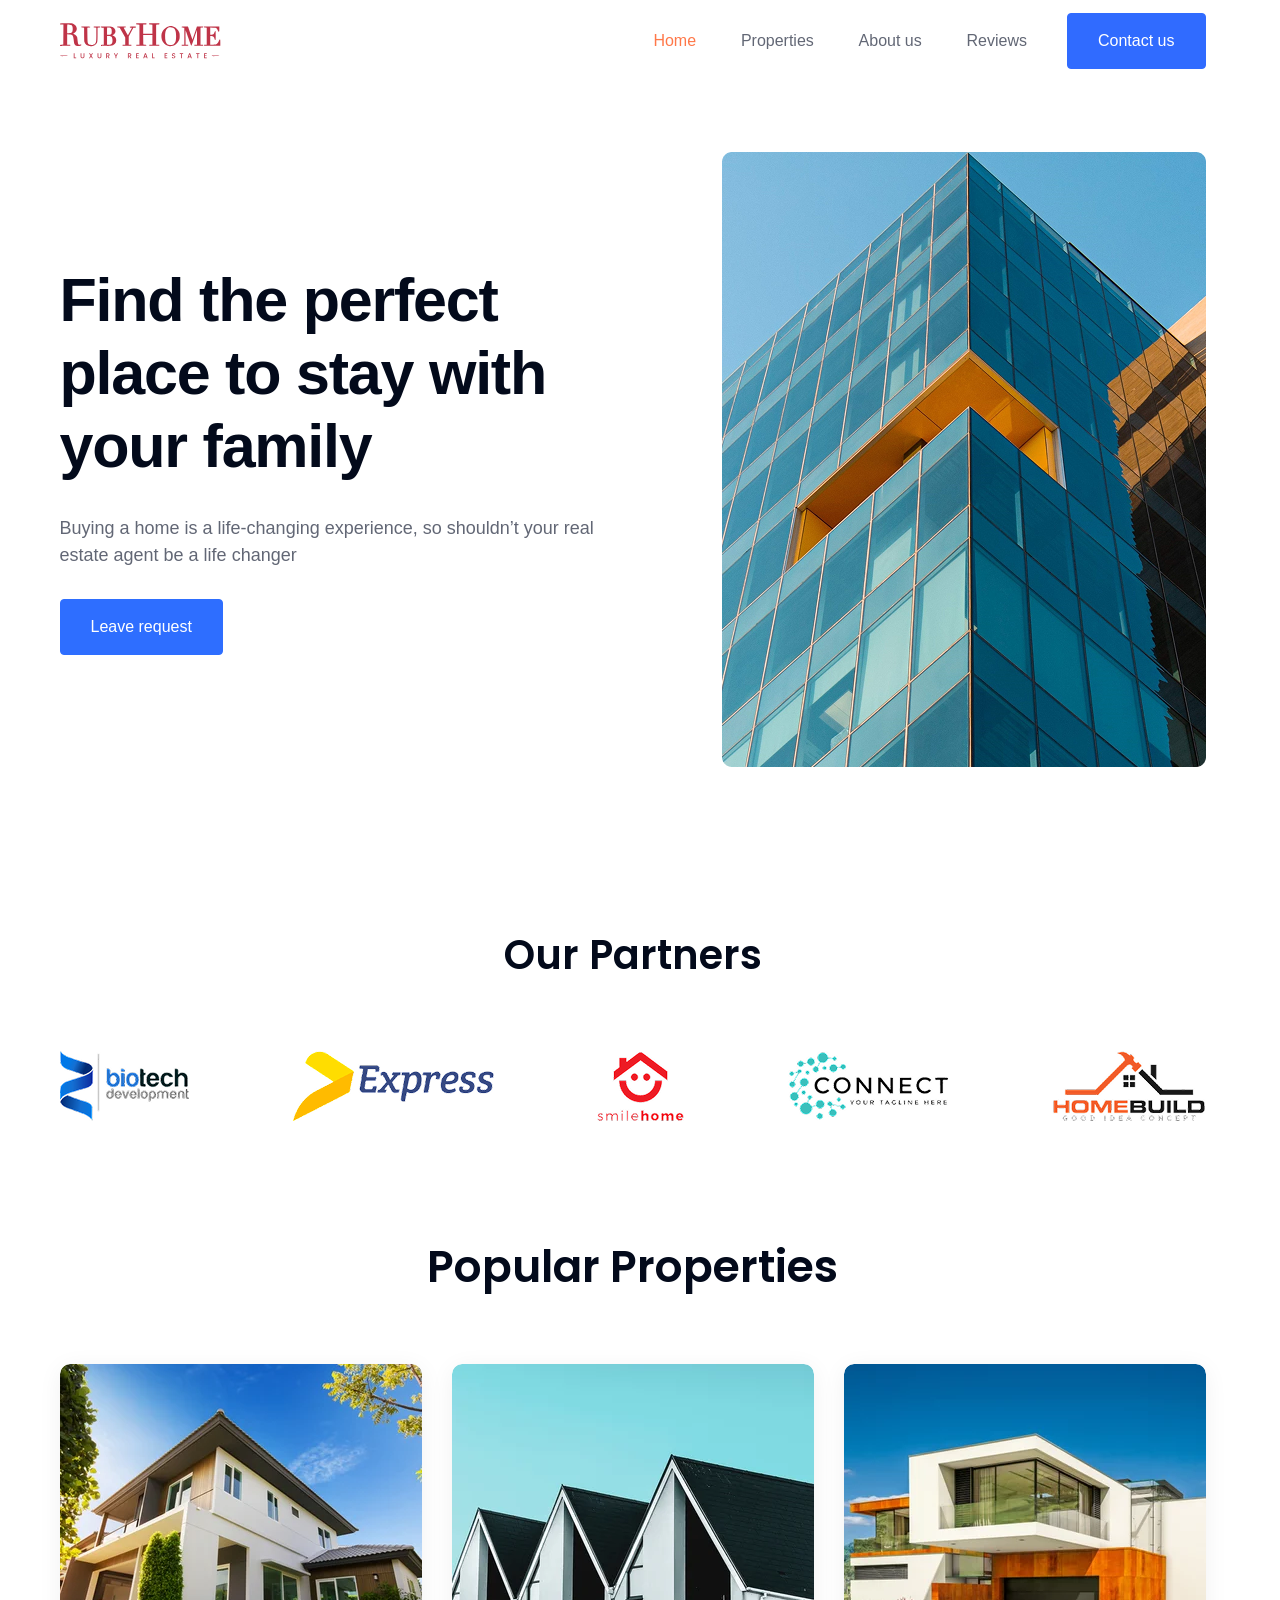
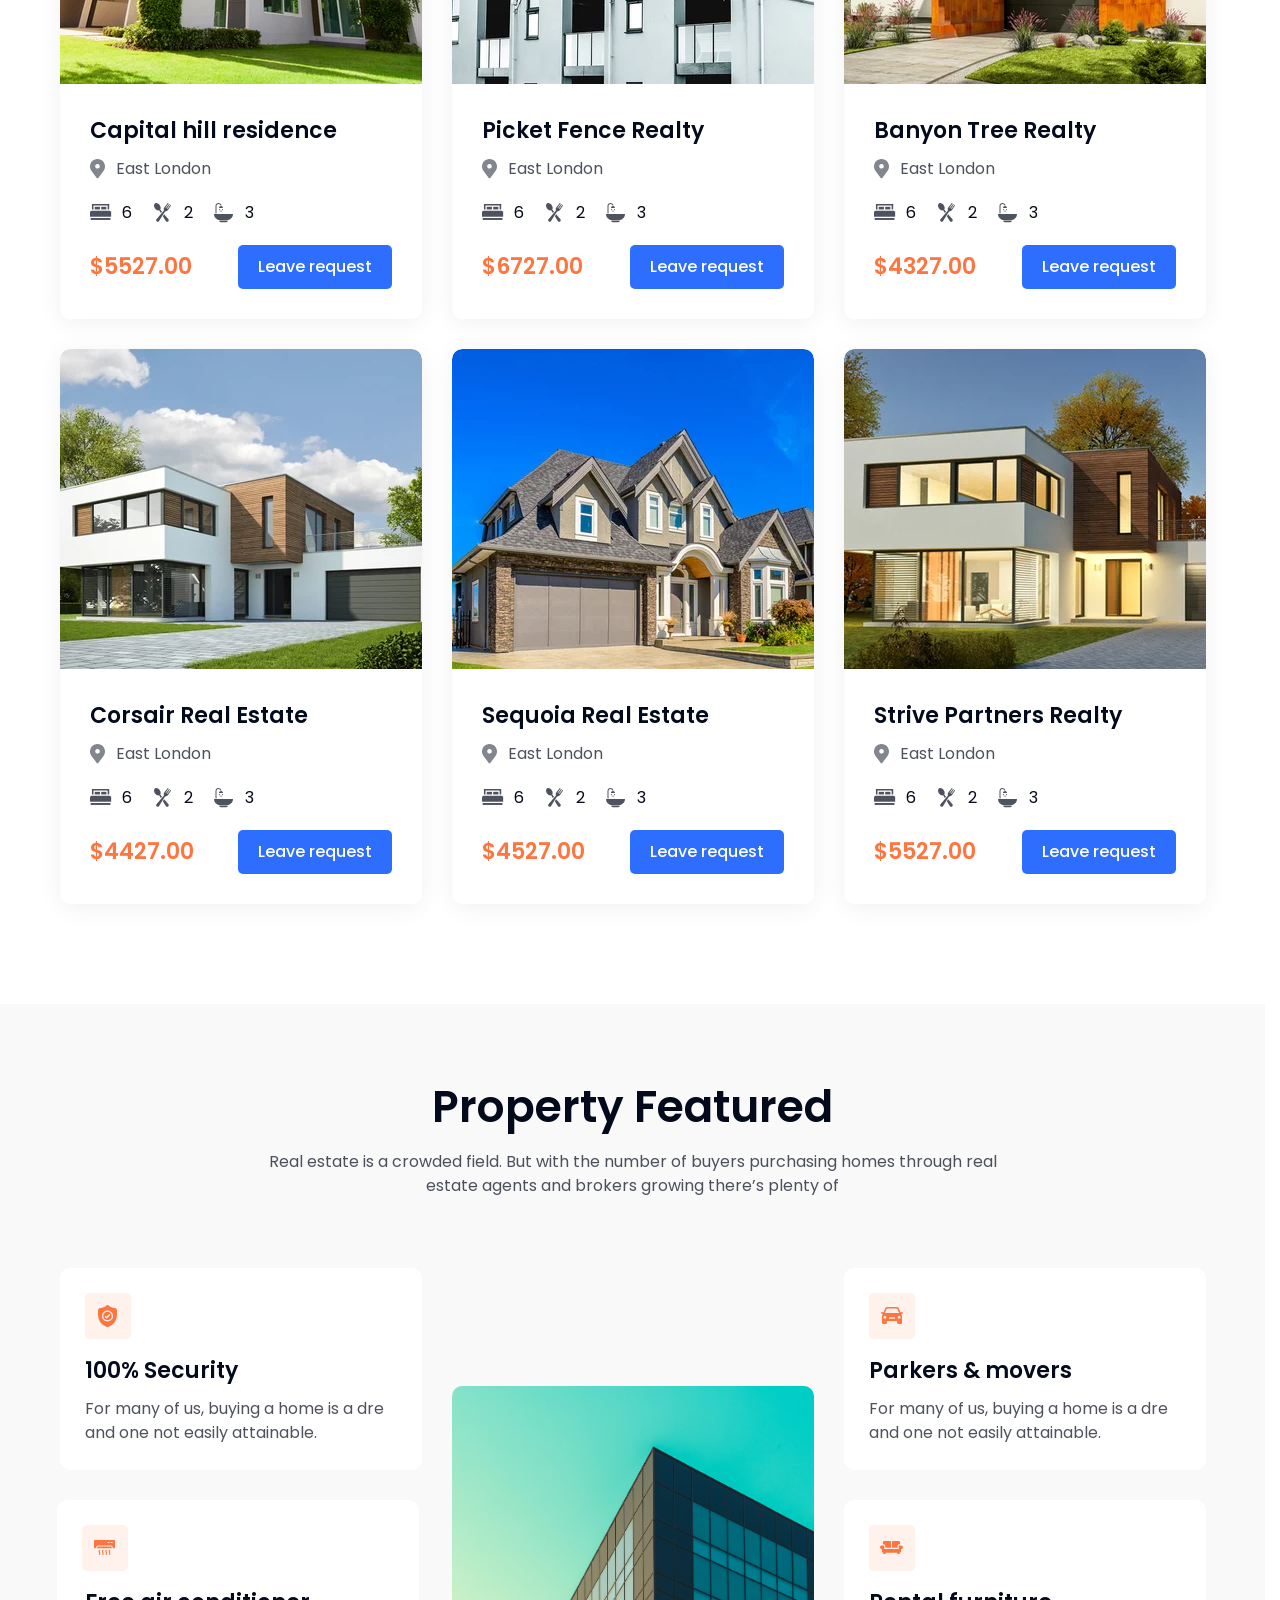
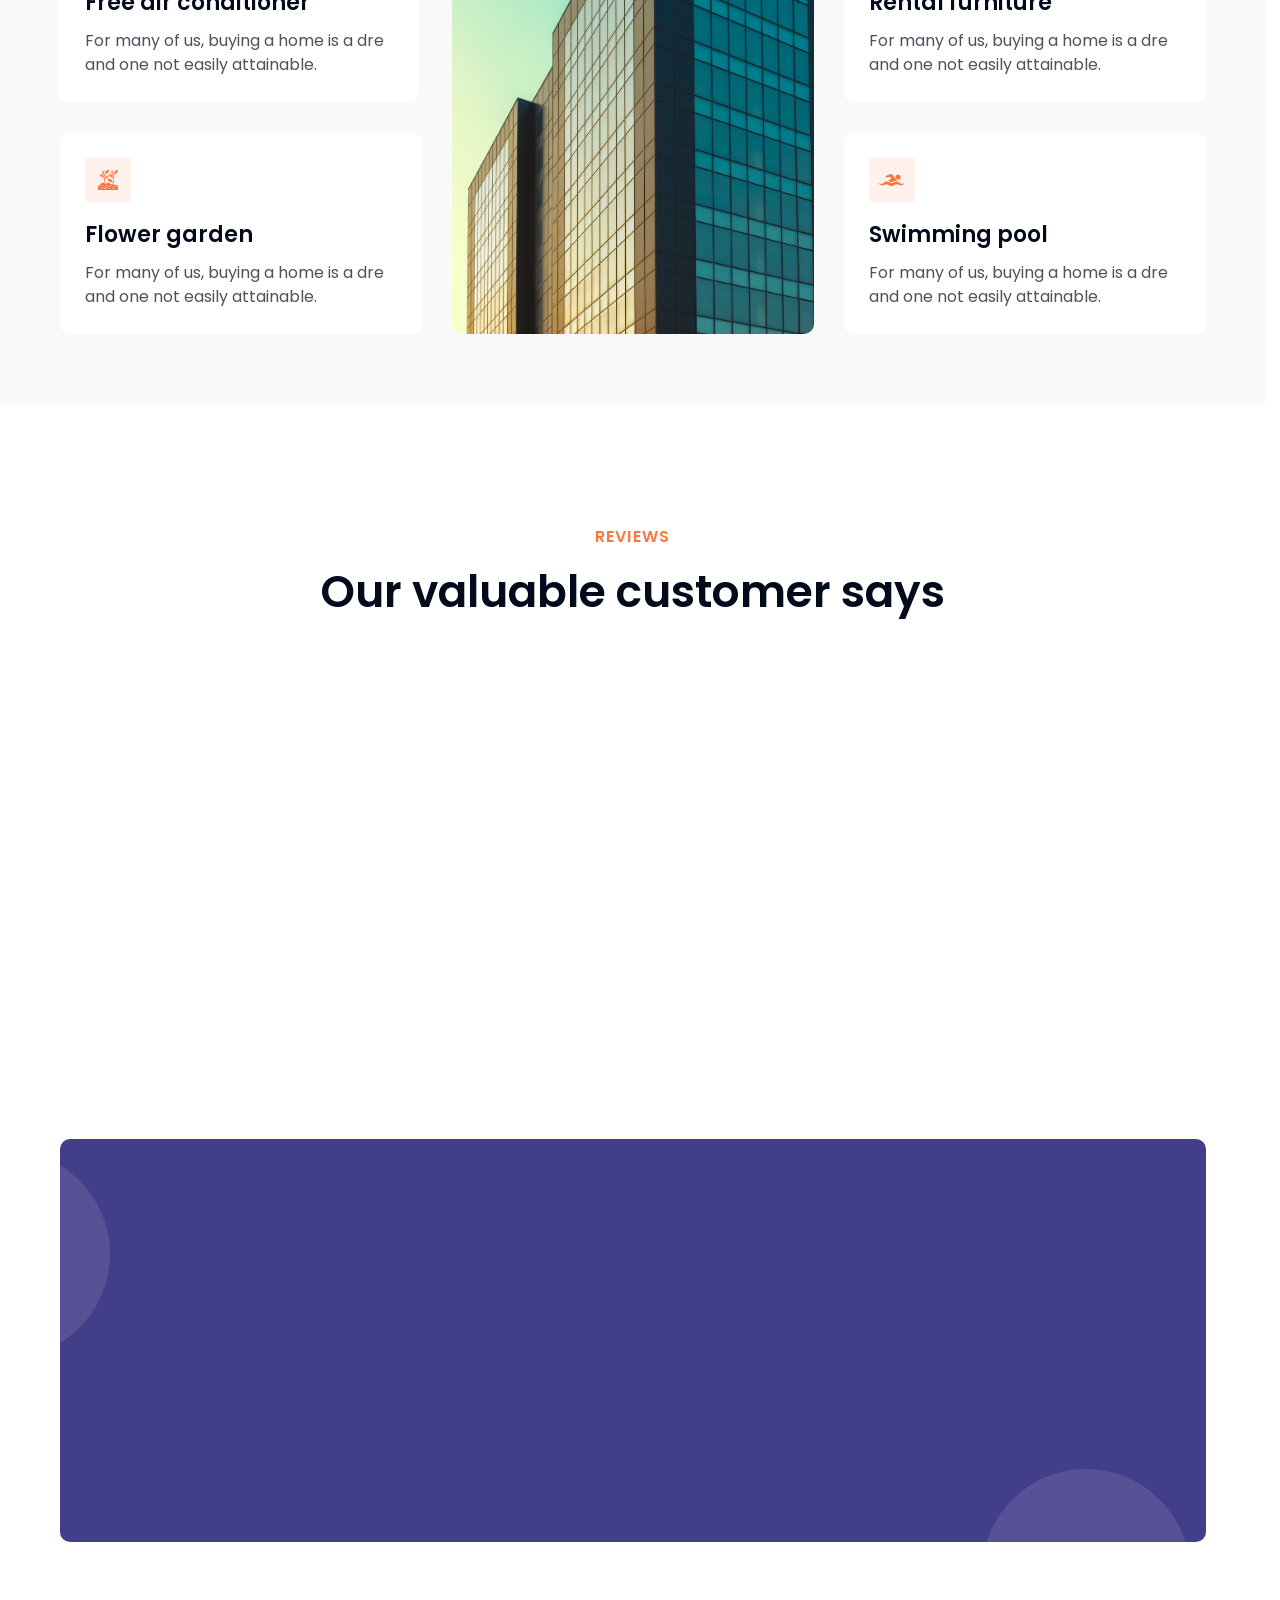
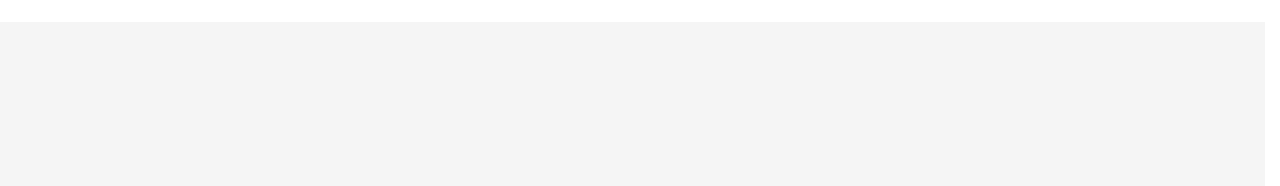
<file: index.html>
<!DOCTYPE html>
<html lang="en">
  <head>
    <meta charset="UTF-8">
    <meta name="viewport" content="width=device-width, initial-scale=1.0">
    <title>RubyHome</title>
    <meta name="description" content="Explore RubyHome properties for buying, renting or selling a home. Request a callback from our real estate team.">
    <link rel="stylesheet" href="assets/vendor/swiper/swiper-bundle.min.css">
    <link rel="stylesheet" href="css/style.css?v=31">
    <script src="assets/vendor/swiper/swiper-bundle.min.js" defer></script>
    <script src="js/properties.js?v=release-1" defer></script>
    <script src="js/navigation.js?v=release-1" defer></script>
    <script src="js/reviews.js?v=release-1" defer></script>
    <script src="js/forms.js?v=release-1" defer></script>
    <script src="js/effects.js?v=release-1" defer></script>
  </head>
  <body>
    <header class="header">
      <div class="container header__container">
        <a class="header__logo" href="index.html" aria-label="RubyHome — Home">
          <img src="assets/img/logo.svg" width="182" height="45" alt="RubyHome">
        </a>
        <button class="header__toggle" type="button" aria-expanded="false" aria-controls="header-menu" hidden>
          Menu
        </button>
        <div class="header__menu" id="header-menu">
          <nav class="header__nav" aria-label="Main navigation">
            <ul class="header__list">
              <li><a class="header__link" href="#home" aria-current="location">Home</a></li>
              <li><a class="header__link" href="#properties">Properties</a></li>
              <li><a class="header__link" href="#about">About us</a></li>
              <li><a class="header__link" href="#reviews">Reviews</a></li>
            </ul>
          </nav>
          <button class="header__contact" type="button">Contact us</button>
        </div>
      </div>
    </header>
    <main>
      <section class="hero" id="home" aria-labelledby="hero-title" lang="en">
        <div class="container hero__container">
          <div class="hero__content">
            <h1 class="hero__title" id="hero-title">Find the perfect place to stay with your family</h1>
            <p class="hero__description">Buying a home is a life-changing experience, so shouldn’t your real estate agent be a life changer</p>
            <span class="hero__magnet"><button class="hero__button" type="button">Leave request</button></span>
          </div>
          <div class="hero__visual"><img class="hero__image" src="assets/img/hero.png" width="484" height="615" alt="Modern building with blue glass facades and yellow architectural details" fetchpriority="high"></div>
        </div>
      </section>
      <section class="partners" aria-labelledby="partners-title" lang="en">
        <div class="container">
          <h2 class="partners__title" id="partners-title">Our Partners</h2>
          <ul class="partners__list">
            <li class="partners__item">
              <img class="partners__logo" src="assets/img/partner-biotech.png" width="129" height="70" alt="Biotech development" loading="lazy">
            </li>
            <li class="partners__item">
              <img class="partners__logo" src="assets/img/partner-express.png" width="202" height="70" alt="Express" loading="lazy">
            </li>
            <li class="partners__item">
              <img class="partners__logo" src="assets/img/partner-smilehome.png" width="87" height="70" alt="Smilehome" loading="lazy">
            </li>
            <li class="partners__item">
              <img class="partners__logo" src="assets/img/partner-connect.png" width="162" height="70" alt="Connect" loading="lazy">
            </li>
            <li class="partners__item">
              <img class="partners__logo" src="assets/img/partner-homebuild.png" width="153" height="70" alt="Homebuild" loading="lazy">
            </li>
          </ul>
        </div>
      </section>
      <section class="properties" id="properties" aria-labelledby="properties-title" lang="en">
        <div class="container">
          <h2 class="properties__title" id="properties-title">Popular Properties</h2>
          <ul class="properties__grid"></ul>
        </div>
      </section>
      <section class="featured" id="about" aria-labelledby="featured-title" lang="en">
        <div class="container">
          <h2 class="featured__title" id="featured-title">Property Featured</h2>
          <p class="featured__description">Real estate is a crowded field. But with the number of buyers purchasing homes through real estate agents and brokers growing there’s plenty of</p>
          <div class="featured__grid">
            <div class="featured__column">
            <article class="featured__card ">
              <span class="featured__icon"><img src="assets/icons/featured-security.svg" alt="" loading="lazy"></span>
              <h3 class="featured__name">100% Security</h3>
              <p class="featured__text">For many of us, buying a home is a dre and one not easily attainable.</p>
            </article>
            <article class="featured__card featured__card--air">
              <span class="featured__icon"><img src="assets/icons/featured-air.svg" alt="" loading="lazy"></span>
              <h3 class="featured__name">Free air conditioner</h3>
              <p class="featured__text">For many of us, buying a home is a dre and one not easily attainable.</p>
            </article>
            <article class="featured__card ">
              <span class="featured__icon"><img src="assets/icons/featured-garden.svg" alt="" loading="lazy"></span>
              <h3 class="featured__name">Flower garden</h3>
              <p class="featured__text">For many of us, buying a home is a dre and one not easily attainable.</p>
            </article>
            </div>
            <div class="featured__photo"><img src="assets/img/featured-building.png" width="374" height="548" alt="Glass office buildings against a turquoise sky" loading="lazy" decoding="async"></div>
            <div class="featured__column">
            <article class="featured__card ">
              <span class="featured__icon"><img src="assets/icons/featured-movers.svg" alt="" loading="lazy"></span>
              <h3 class="featured__name">Parkers &amp; movers</h3>
              <p class="featured__text">For many of us, buying a home is a dre and one not easily attainable.</p>
            </article>
            <article class="featured__card ">
              <span class="featured__icon"><img src="assets/icons/featured-furniture.svg" alt="" loading="lazy"></span>
              <h3 class="featured__name">Rental furniture</h3>
              <p class="featured__text">For many of us, buying a home is a dre and one not easily attainable.</p>
            </article>
            <article class="featured__card ">
              <span class="featured__icon"><img src="assets/icons/featured-pool.svg" alt="" loading="lazy"></span>
              <h3 class="featured__name">Swimming pool</h3>
              <p class="featured__text">For many of us, buying a home is a dre and one not easily attainable.</p>
            </article>
            </div>
          </div>
        </div>
      </section>
      <section class="reviews" id="reviews" aria-labelledby="reviews-title" lang="en">
        <div class="container">
          <p class="reviews__eyebrow">Reviews</p>
          <h2 class="reviews__title" id="reviews-title">Our valuable customer says</h2>
          <!-- Repeated demo reviews approved by the project owner. -->
          <div class="swiper reviews__slider" role="region" aria-label="Customer reviews">
            <div class="swiper-wrapper">
              <article class="swiper-slide reviews__card" aria-label="Review 1">
                <div class="reviews__author"><img class="reviews__avatar" src="assets/img/justin-lee.png" width="74" height="74" alt="Justin Lee" loading="lazy" draggable="false"><div><h3 class="reviews__name">Justin Lee</h3><p class="reviews__role">Products Designer at Ito</p></div><img class="reviews__quote" src="assets/img/review-quote.svg" width="64" height="57" alt="" aria-hidden="true" draggable="false"></div>
                <blockquote class="reviews__text">A good real estate agent doesn’t disappear once the closing IN signed.Buying a bigger home doesn’t necessarily mean spendi more money.Been there. Done that. Sold. Bought<br>Bringing It All Together.</blockquote>
              </article>
              <article class="swiper-slide reviews__card" aria-label="Review 2">
                <div class="reviews__author"><img class="reviews__avatar" src="assets/img/angel-cathe.png" width="74" height="74" alt="Angel Cathe" loading="lazy" draggable="false"><div><h3 class="reviews__name">Angel Cathe</h3><p class="reviews__role">Products Designer at Ito</p></div><img class="reviews__quote" src="assets/img/review-quote.svg" width="64" height="57" alt="" aria-hidden="true" draggable="false"></div>
                <blockquote class="reviews__text">A good real estate agent doesn’t disappear once the closing IN signed.Buying a bigger home doesn’t necessarily mean spendi more money.Been there. Done that. Sold. Bought be<br>Bringing It All Together there.</blockquote>
              </article>
              <article class="swiper-slide reviews__card" aria-label="Review 3">
                <div class="reviews__author"><img class="reviews__avatar" src="assets/img/justin-lee.png" width="74" height="74" alt="Justin Lee" loading="lazy" draggable="false"><div><h3 class="reviews__name">Justin Lee</h3><p class="reviews__role">Products Designer at Ito</p></div><img class="reviews__quote" src="assets/img/review-quote.svg" width="64" height="57" alt="" aria-hidden="true" draggable="false"></div>
                <blockquote class="reviews__text">A good real estate agent doesn’t disappear once the closing IN signed.Buying a bigger home doesn’t necessarily mean spendi more money.Been there. Done that. Sold. Bought<br>Bringing It All Together.</blockquote>
              </article>
              <article class="swiper-slide reviews__card" aria-label="Review 4">
                <div class="reviews__author"><img class="reviews__avatar" src="assets/img/angel-cathe.png" width="74" height="74" alt="Angel Cathe" loading="lazy" draggable="false"><div><h3 class="reviews__name">Angel Cathe</h3><p class="reviews__role">Products Designer at Ito</p></div><img class="reviews__quote" src="assets/img/review-quote.svg" width="64" height="57" alt="" aria-hidden="true" draggable="false"></div>
                <blockquote class="reviews__text">A good real estate agent doesn’t disappear once the closing IN signed.Buying a bigger home doesn’t necessarily mean spendi more money.Been there. Done that. Sold. Bought be<br>Bringing It All Together there.</blockquote>
              </article>
              <article class="swiper-slide reviews__card" aria-label="Review 5">
                <div class="reviews__author"><img class="reviews__avatar" src="assets/img/justin-lee.png" width="74" height="74" alt="Justin Lee" loading="lazy" draggable="false"><div><h3 class="reviews__name">Justin Lee</h3><p class="reviews__role">Products Designer at Ito</p></div><img class="reviews__quote" src="assets/img/review-quote.svg" width="64" height="57" alt="" aria-hidden="true" draggable="false"></div>
                <blockquote class="reviews__text">A good real estate agent doesn’t disappear once the closing IN signed.Buying a bigger home doesn’t necessarily mean spendi more money.Been there. Done that. Sold. Bought<br>Bringing It All Together.</blockquote>
              </article>
              <article class="swiper-slide reviews__card" aria-label="Review 6">
                <div class="reviews__author"><img class="reviews__avatar" src="assets/img/angel-cathe.png" width="74" height="74" alt="Angel Cathe" loading="lazy" draggable="false"><div><h3 class="reviews__name">Angel Cathe</h3><p class="reviews__role">Products Designer at Ito</p></div><img class="reviews__quote" src="assets/img/review-quote.svg" width="64" height="57" alt="" aria-hidden="true" draggable="false"></div>
                <blockquote class="reviews__text">A good real estate agent doesn’t disappear once the closing IN signed.Buying a bigger home doesn’t necessarily mean spendi more money.Been there. Done that. Sold. Bought be<br>Bringing It All Together there.</blockquote>
              </article>
              <article class="swiper-slide reviews__card" aria-label="Review 7">
                <div class="reviews__author"><img class="reviews__avatar" src="assets/img/justin-lee.png" width="74" height="74" alt="Justin Lee" loading="lazy" draggable="false"><div><h3 class="reviews__name">Justin Lee</h3><p class="reviews__role">Products Designer at Ito</p></div><img class="reviews__quote" src="assets/img/review-quote.svg" width="64" height="57" alt="" aria-hidden="true" draggable="false"></div>
                <blockquote class="reviews__text">A good real estate agent doesn’t disappear once the closing IN signed.Buying a bigger home doesn’t necessarily mean spendi more money.Been there. Done that. Sold. Bought<br>Bringing It All Together.</blockquote>
              </article>
              <article class="swiper-slide reviews__card" aria-label="Review 8">
                <div class="reviews__author"><img class="reviews__avatar" src="assets/img/angel-cathe.png" width="74" height="74" alt="Angel Cathe" loading="lazy" draggable="false"><div><h3 class="reviews__name">Angel Cathe</h3><p class="reviews__role">Products Designer at Ito</p></div><img class="reviews__quote" src="assets/img/review-quote.svg" width="64" height="57" alt="" aria-hidden="true" draggable="false"></div>
                <blockquote class="reviews__text">A good real estate agent doesn’t disappear once the closing IN signed.Buying a bigger home doesn’t necessarily mean spendi more money.Been there. Done that. Sold. Bought be<br>Bringing It All Together there.</blockquote>
              </article>
            </div>
            <div class="swiper-pagination reviews__pagination"></div>
          </div>
        </div>
      </section>
      <section class="subscribe container" aria-labelledby="subscribe-title" lang="en">
        <h2 class="subscribe__title" id="subscribe-title">Get listed your home as a owner</h2>
        <p class="subscribe__description">Here is a list of the greatest real estate company slogans of all-time. These catchy slogans are followed by the Greatest Real Estate.</p>
        <form class="subscribe__form" novalidate>
          <label class="visually-hidden" for="subscribe-email">Email address</label>
          <div class="subscribe__field">
            <input class="subscribe__input" id="subscribe-email" name="email" type="email" autocomplete="email" placeholder="Enter email address" aria-describedby="subscribe-error" required>
            <button class="subscribe__button" type="submit">Subscribe</button>
          </div>
          <p class="subscribe__error" id="subscribe-error" aria-live="polite"></p>
        </form>
      </section>
      <template id="property-template">
        <li class="properties__item">
          <article class="property-card">
            <div class="property-card__media"><img class="property-card__image" width="724" height="642" loading="lazy" decoding="async" sizes="(min-width: 1178px) 362px, (min-width: 1100px) calc((100vw - 92px) / 3), (min-width: 760px) calc((100vw - 62px) / 2), calc(100vw - 32px)"></div>
            <div class="property-card__content">
              <h3 class="property-card__title"></h3>
              <p class="property-card__address"><img src="assets/icons/01.svg" width="16" height="20" alt=""><span>East London</span></p>
              <ul class="property-card__features" aria-label="Property features">
                <li class="property-card__feature"><img src="assets/icons/Group%20312.svg" width="22" height="20" alt=""><span>6<span class="visually-hidden"> bedrooms</span></span></li>
                <li class="property-card__feature"><img src="assets/icons/Group%20292.svg" width="22" height="20" alt=""><span>2<span class="visually-hidden"> kitchens</span></span></li>
                <li class="property-card__feature"><img src="assets/icons/Group%20290.svg" width="22" height="20" alt=""><span>3<span class="visually-hidden"> bathrooms</span></span></li>
              </ul>
              <div class="property-card__footer">
                <p class="property-card__price"></p>
                <button class="property-card__button" type="button">Leave request</button>
              </div>
            </div>
          </article>
        </li>
      </template>
    </main>
    <footer class="footer" lang="en">
      <div class="container footer__container">
        <p class="footer__copyright">© 2025 RubyHome. All rights reserved</p>
      </div>
    </footer>
    <dialog class="request-modal" aria-labelledby="request-title" lang="en">
      <button class="request-modal__close" type="button" aria-label="Close request dialog"></button>
      <h2 class="request-modal__title" id="request-title">Leave a request<br>and we will call you soon</h2>
      <form class="request-form" novalidate>
        <input type="hidden" name="propertyId">
        <div class="request-form__field">
          <label for="request-name">Enter name</label>
          <input id="request-name" name="name" type="text" autocomplete="name" placeholder="Example: Mark" required aria-describedby="request-name-error">
          <p class="request-form__error" id="request-name-error" aria-live="polite"></p>
        </div>
        <div class="request-form__field">
          <label for="request-phone">Enter phone</label>
          <input id="request-phone" name="phone" type="tel" autocomplete="tel" inputmode="tel" placeholder="+7 (999) 999-99-99" required aria-describedby="request-phone-error">
          <p class="request-form__error" id="request-phone-error" aria-live="polite"></p>
        </div>
        <div class="request-form__field">
          <label for="request-email">Enter email address</label>
          <input id="request-email" name="email" type="email" autocomplete="email" placeholder="email@example.com" aria-describedby="request-email-error">
          <p class="request-form__error" id="request-email-error" aria-live="polite"></p>
        </div>
        <fieldset class="request-form__choices">
          <legend>I want to</legend>
          <div class="request-form__options">
            <label><input type="radio" name="deal" value="buy" checked><span>Buy</span></label>
            <label><input type="radio" name="deal" value="rent"><span>Rent</span></label>
            <label><input type="radio" name="deal" value="sell"><span>Sell</span></label>
          </div>
        </fieldset>
        <div>
          <label class="request-form__consent"><input type="checkbox" name="consent" required aria-describedby="request-consent-error"><span>I agree to <a href="privacy/" target="_blank" rel="noopener">Privacy Policy<span class="visually-hidden"> (opens in a new tab)</span></a></span></label>
          <p class="request-form__error" id="request-consent-error" aria-live="polite"></p>
        </div>
        <button class="request-form__submit" type="submit">Submit</button>
        <p class="request-form__status" role="status"></p>
      </form>
      <p class="request-modal__success" role="status" tabindex="-1" hidden>Your request has been sent</p>
    </dialog>
  </body>
</html>
</file>
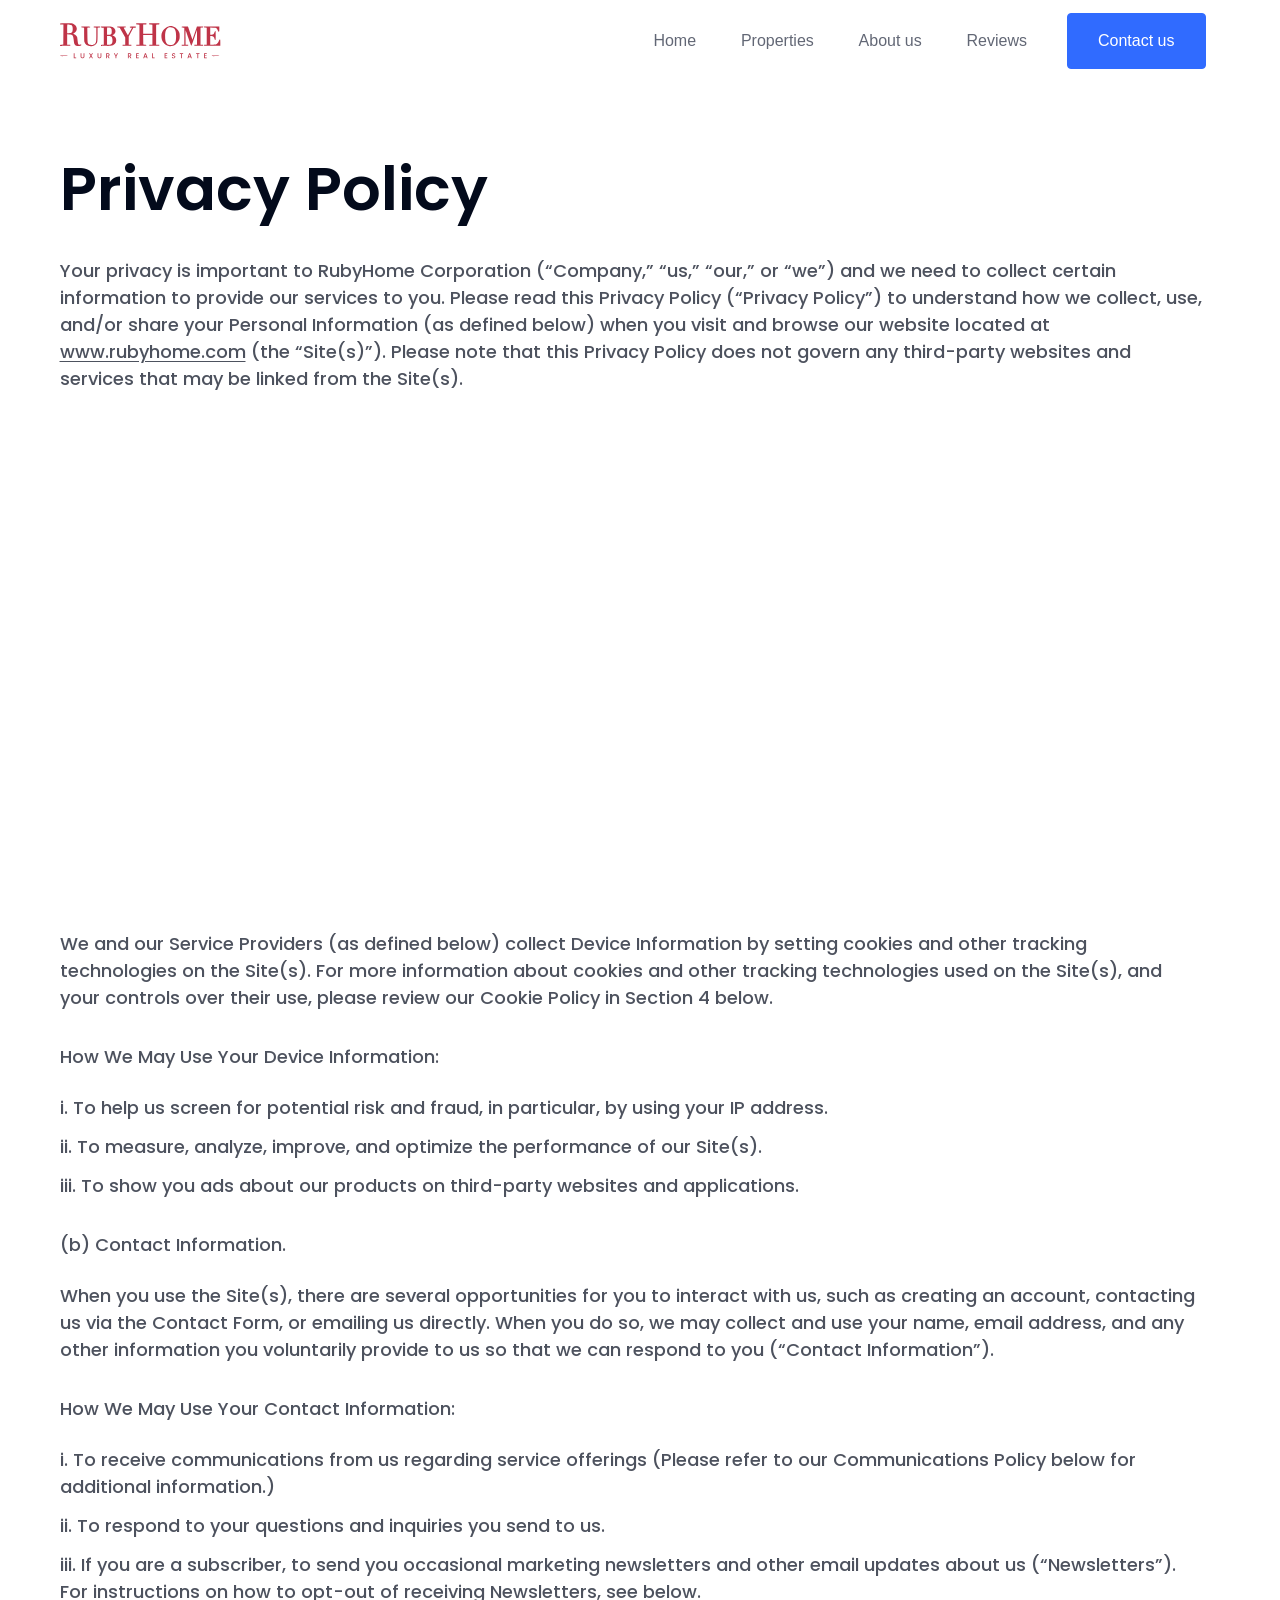
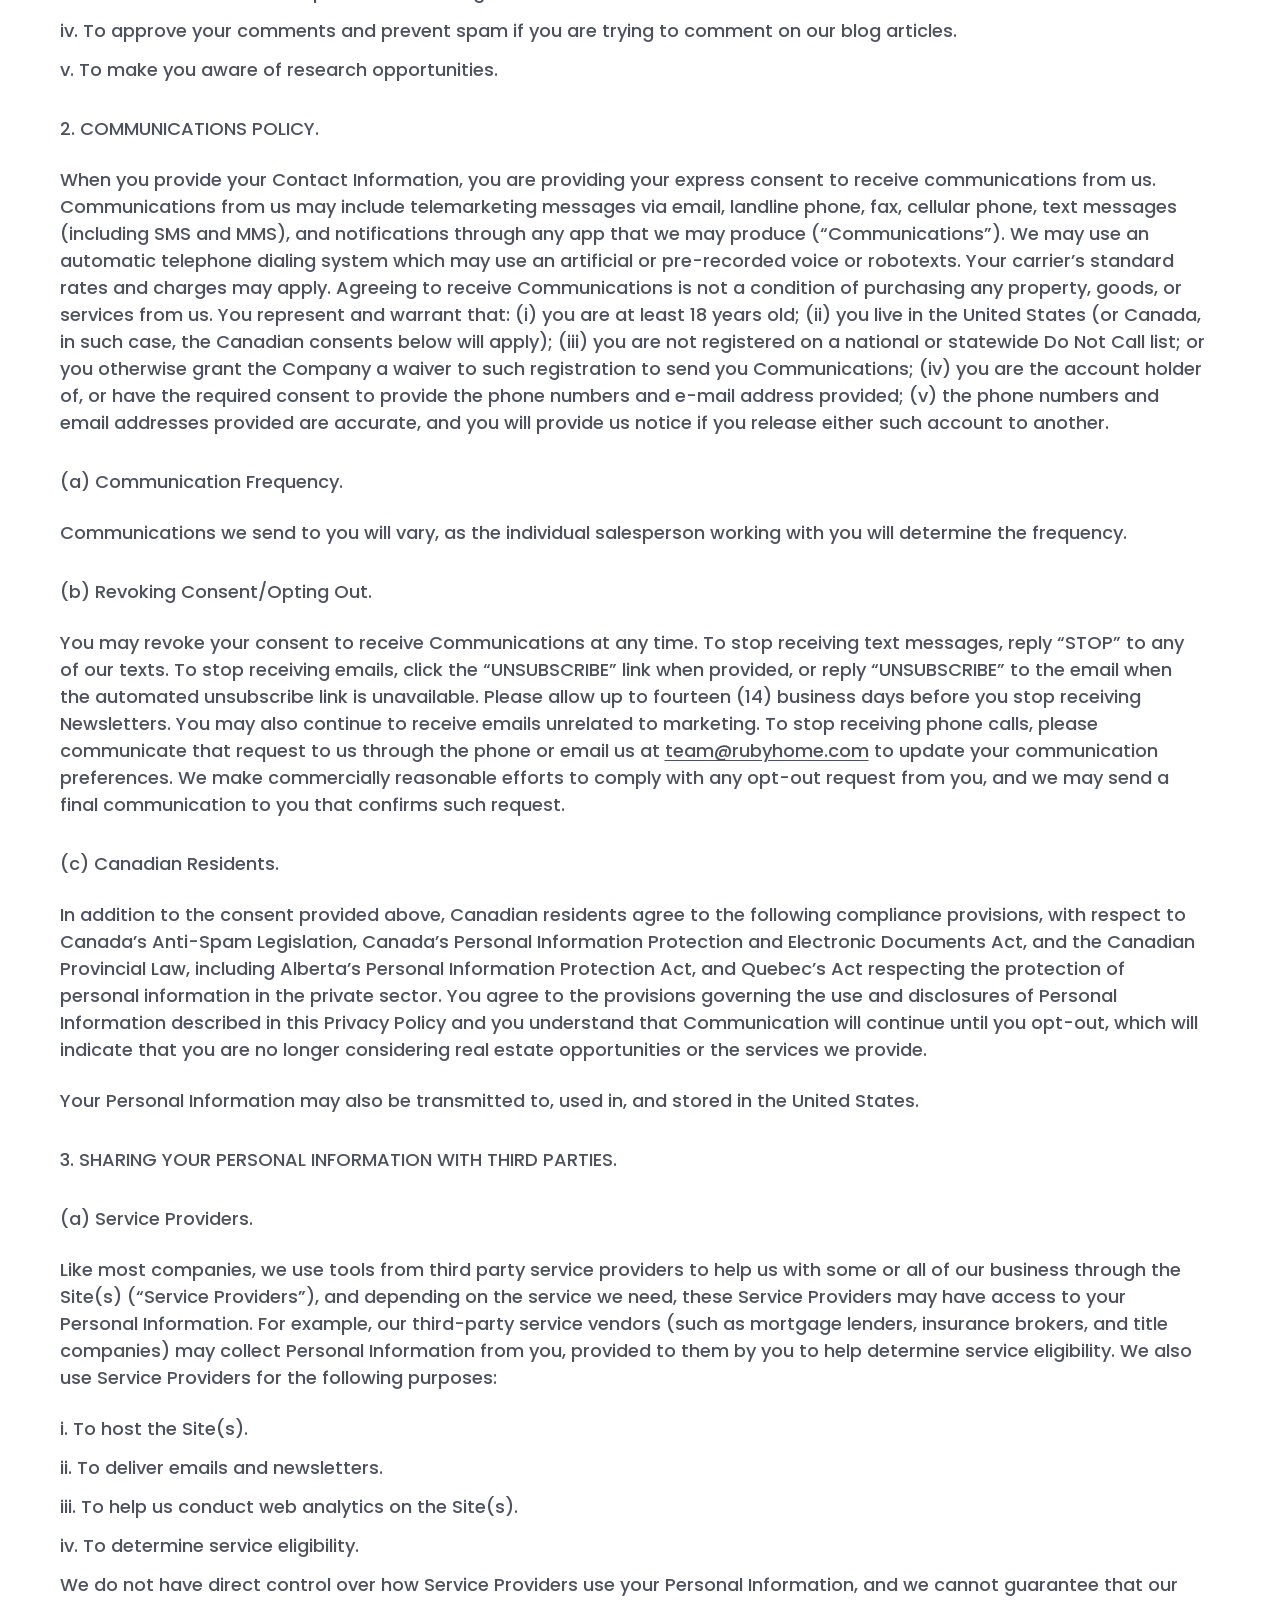
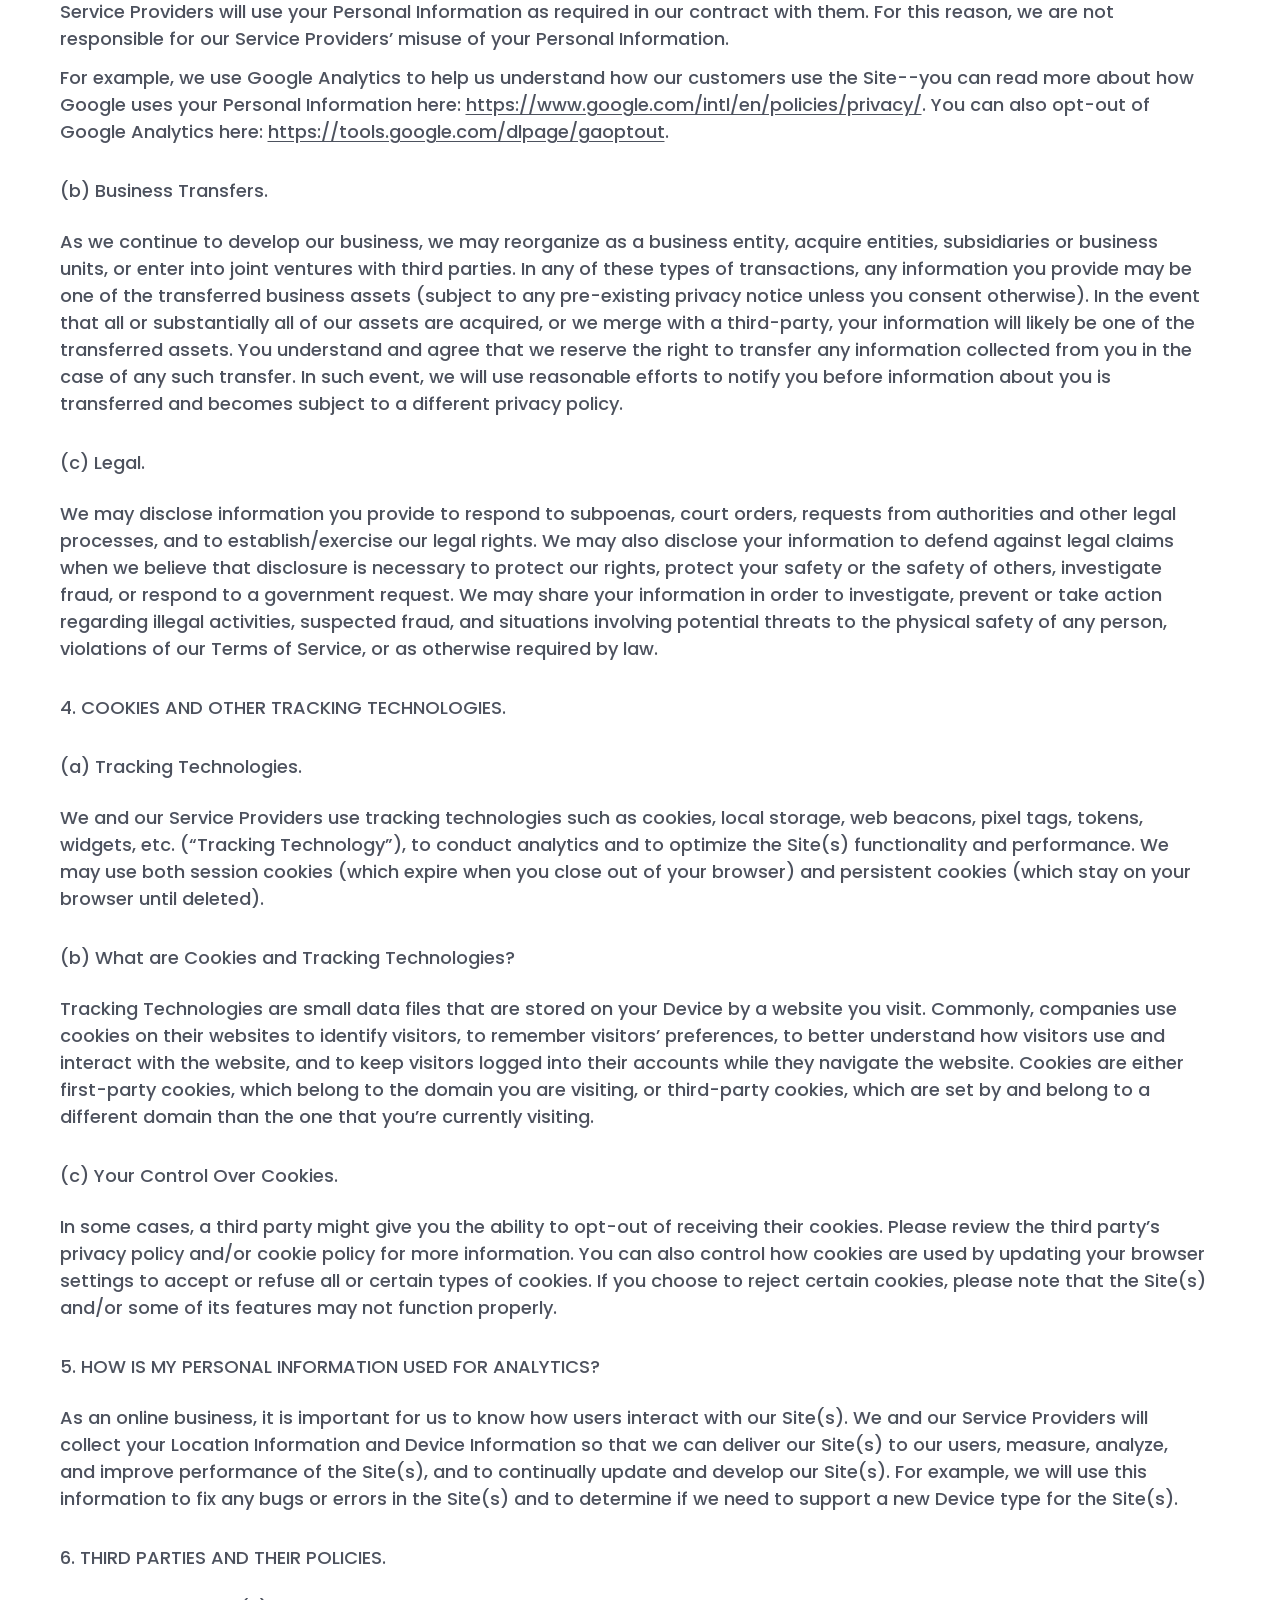
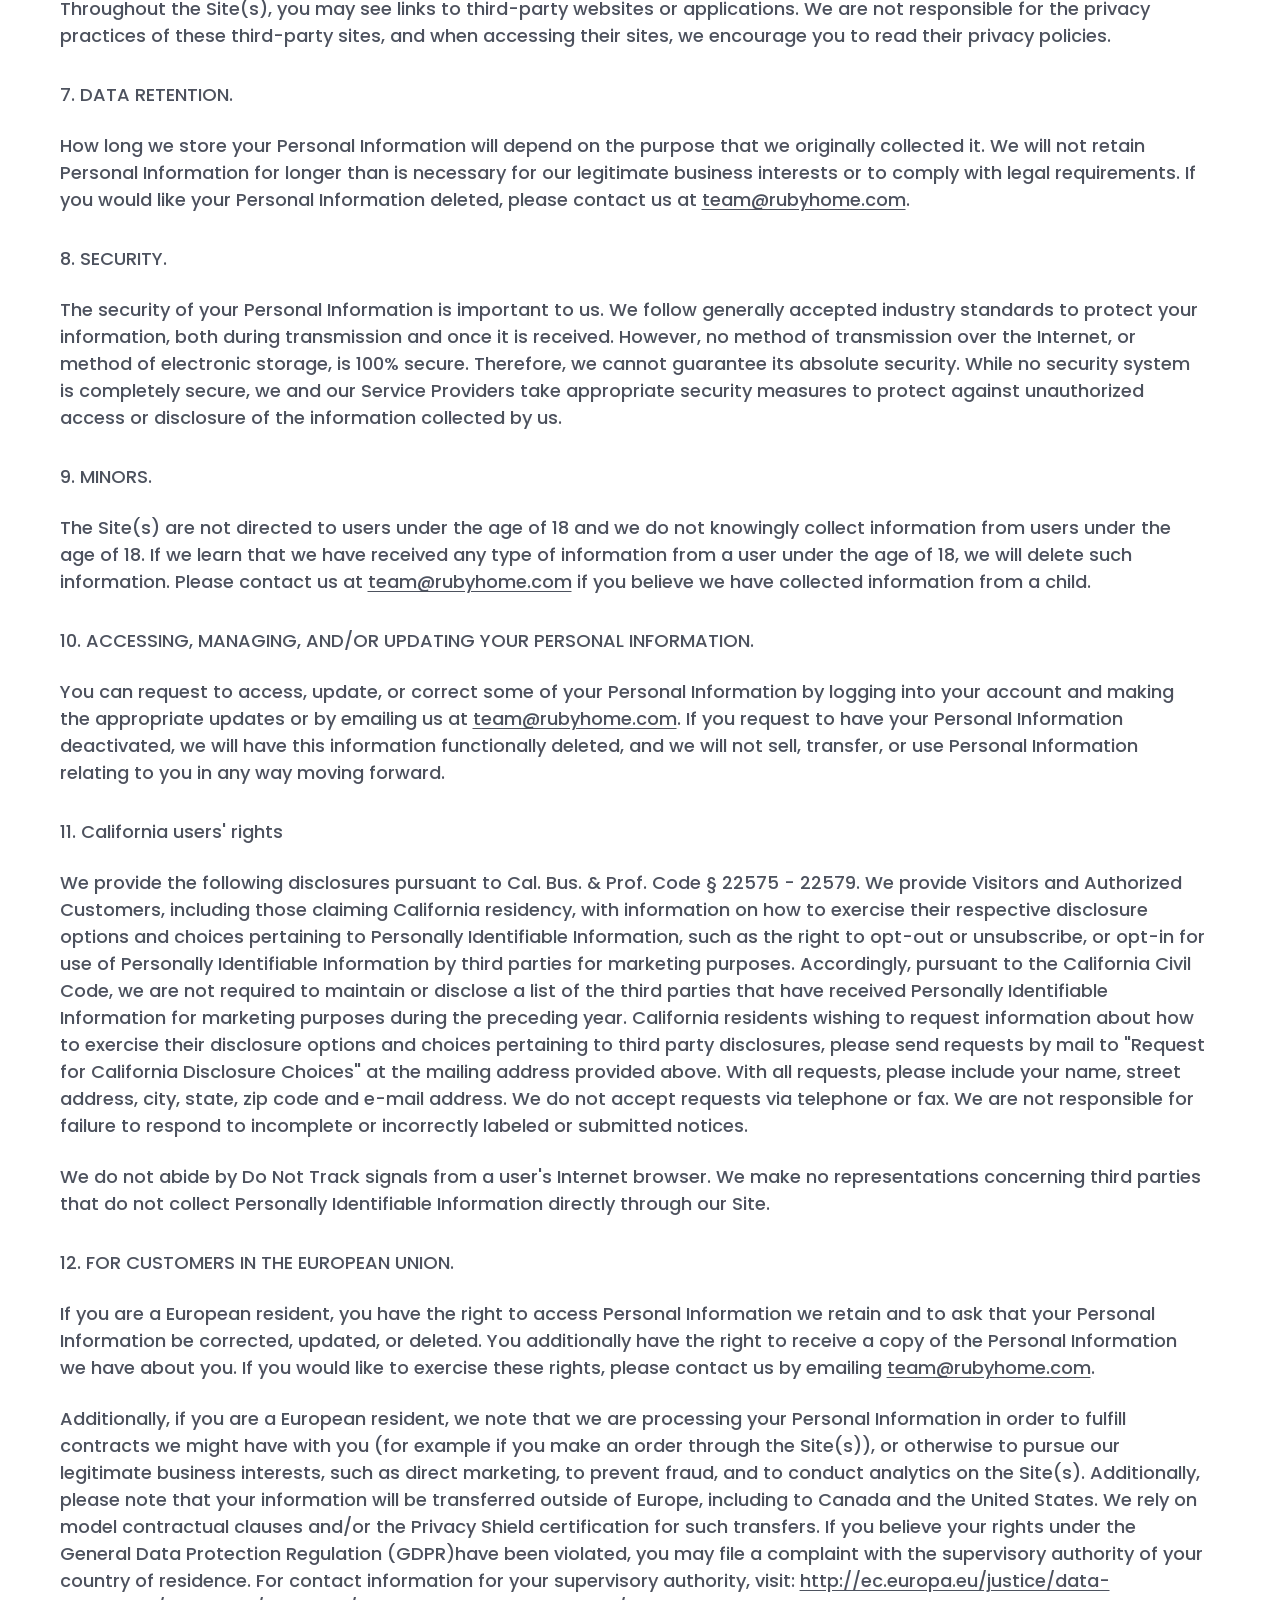
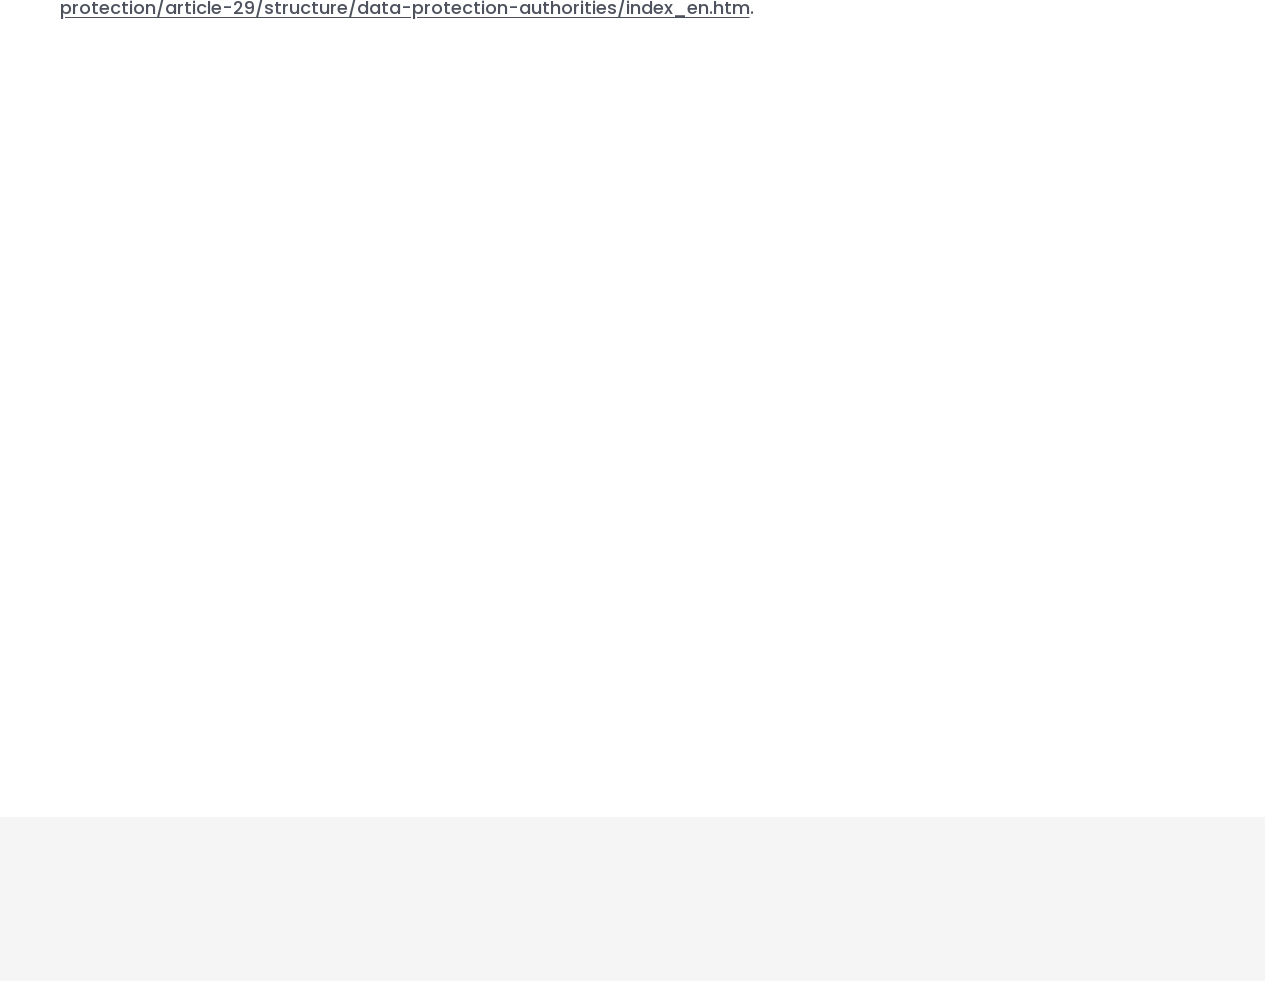
<file: privacy/index.html>
<!DOCTYPE html>
<html lang="en">
  <head>
    <meta charset="UTF-8">
    <meta name="viewport" content="width=device-width, initial-scale=1.0">
    <title>Privacy Policy — RubyHome</title>
    <meta name="description" content="Privacy Policy — information about privacy, personal information and contact details.">
    <base href="../">
    <link rel="stylesheet" href="css/style.css?v=31">
    <script src="js/navigation.js?v=release-1" defer></script>
    <script src="js/forms.js?v=release-1" defer></script>
    <script src="js/effects.js?v=release-1" defer></script>
  </head>
  <body>
    <header class="header">
      <div class="container header__container">
        <a class="header__logo" href="index.html" aria-label="RubyHome — Home">
          <img src="assets/img/logo.svg" width="182" height="45" alt="RubyHome">
        </a>
        <button class="header__toggle" type="button" aria-expanded="false" aria-controls="header-menu" hidden>
          Menu
        </button>
        <div class="header__menu" id="header-menu">
          <nav class="header__nav" aria-label="Main navigation">
            <ul class="header__list">
              <li><a class="header__link" href="index.html#home">Home</a></li>
              <li><a class="header__link" href="index.html#properties">Properties</a></li>
              <li><a class="header__link" href="index.html#about">About us</a></li>
              <li><a class="header__link" href="index.html#reviews">Reviews</a></li>
            </ul>
          </nav>
          <button class="header__contact" type="button">Contact us</button>
        </div>
      </div>
    </header>
    <main class="privacy container">
      <h1 class="privacy__title" lang="en">Privacy Policy</h1>
      <article class="privacy__text" lang="en" aria-label="Privacy policy text">
        <p>Your privacy is important to RubyHome Corporation (“Company,” “us,” “our,” or “we”) and we need to collect certain information to provide our services to you. Please read this Privacy Policy (“Privacy Policy”) to understand how we collect, use, and/or share your Personal Information (as defined below) when you visit and browse our website located at <a href="https://www.rubyhome.com">www.rubyhome.com</a> (the “Site(s)”). Please note that this Privacy Policy does not govern any third-party websites and services that may be linked from the Site(s).</p>
        <p>This Privacy Policy is incorporated by reference in our Terms of Service, and by using the Site(s) and/or submitting your information to search or create an account, you give express consent to all of the terms contained herein, as well as those provided in our Terms of Service. You may withdraw this consent by using the opt-out procedures described below.</p>
        <h2>1. PERSONAL INFORMATION WE COLLECT AND HOW WE USE IT.</h2>
        <p>When you visit and/or use our Site(s), we may collect your Device Information (as defined below), and/or Contact Information (as defined below). Collectively, Device Information and Contact Information are “Personal Information.”</p>
        <h3>(a) Device Information.</h3>
        <p>When you visit the Site(s), we automatically collect certain information that does not personally identify you but may uniquely identify the device you are using to visit the Site(s) (e.g., your computer, tablet, or smartphone) (“Device”), including information about your web browser, your Device manufacturer, your operating system and version, general location information, IP address, and your time zone and language settings. Additionally, as you browse the Site(s), we collect information about the individual web pages or products that you view on the Site(s), what websites or search terms referred you to the Site(s), and information about how you interact with the Site(s). We refer to this automatically-collected information as “Device Information.”</p>
        <p>We and our Service Providers (as defined below) collect Device Information by setting cookies and other tracking technologies on the Site(s). For more information about cookies and other tracking technologies used on the Site(s), and your controls over their use, please review our Cookie Policy in Section 4 below.</p>
        <h3>How We May Use Your Device Information:</h3>
        <ol class="privacy__list" role="list"><li>i. To help us screen for potential risk and fraud, in particular, by using your IP address.</li>
        <li>ii. To measure, analyze, improve, and optimize the performance of our Site(s).</li>
        <li>iii. To show you ads about our products on third-party websites and applications.</li></ol>
        <h3>(b) Contact Information.</h3>
        <p>When you use the Site(s), there are several opportunities for you to interact with us, such as creating an account, contacting us via the Contact Form, or emailing us directly. When you do so, we may collect and use your name, email address, and any other information you voluntarily provide to us so that we can respond to you (“Contact Information”).</p>
        <h3>How We May Use Your Contact Information:</h3>
        <ol class="privacy__list" role="list"><li>i. To receive communications from us regarding service offerings (Please refer to our Communications Policy below for additional information.)</li>
        <li>ii. To respond to your questions and inquiries you send to us.</li>
        <li>iii. If you are a subscriber, to send you occasional marketing newsletters and other email updates about us (“Newsletters”). For instructions on how to opt-out of receiving Newsletters, see below.</li>
        <li>iv. To approve your comments and prevent spam if you are trying to comment on our blog articles.</li>
        <li>v. To make you aware of research opportunities.</li></ol>
        <h2>2. COMMUNICATIONS POLICY.</h2>
        <p>When you provide your Contact Information, you are providing your express consent to receive communications from us. Communications from us may include telemarketing messages via email, landline phone, fax, cellular phone, text messages (including SMS and MMS), and notifications through any app that we may produce (“Communications”). We may use an automatic telephone dialing system which may use an artificial or pre-recorded voice or robotexts. Your carrier’s standard rates and charges may apply. Agreeing to receive Communications is not a condition of purchasing any property, goods, or services from us. You represent and warrant that: (i) you are at least 18 years old; (ii) you live in the United States (or Canada, in such case, the Canadian consents below will apply); (iii) you are not registered on a national or statewide Do Not Call list; or you otherwise grant the Company a waiver to such registration to send you Communications; (iv) you are the account holder of, or have the required consent to provide the phone numbers and e-mail address provided; (v) the phone numbers and email addresses provided are accurate, and you will provide us notice if you release either such account to another.</p>
        <h3>(a) Communication Frequency.</h3>
        <p>Communications we send to you will vary, as the individual salesperson working with you will determine the frequency.</p>
        <h3>(b) Revoking Consent/Opting Out.</h3>
        <p>You may revoke your consent to receive Communications at any time. To stop receiving text messages, reply “STOP” to any of our texts. To stop receiving emails, click the “UNSUBSCRIBE” link when provided, or reply “UNSUBSCRIBE” to the email when the automated unsubscribe link is unavailable. Please allow up to fourteen (14) business days before you stop receiving Newsletters. You may also continue to receive emails unrelated to marketing. To stop receiving phone calls, please communicate that request to us through the phone or email us at <a href="mailto:team@rubyhome.com">team@rubyhome.com</a> to update your communication preferences. We make commercially reasonable efforts to comply with any opt-out request from you, and we may send a final communication to you that confirms such request.</p>
        <h3>(c) Canadian Residents.</h3>
        <p>In addition to the consent provided above, Canadian residents agree to the following compliance provisions, with respect to Canada’s Anti-Spam Legislation, Canada’s Personal Information Protection and Electronic Documents Act, and the Canadian Provincial Law, including Alberta’s Personal Information Protection Act, and Quebec’s Act respecting the protection of personal information in the private sector. You agree to the provisions governing the use and disclosures of Personal Information described in this Privacy Policy and you understand that Communication will continue until you opt-out, which will indicate that you are no longer considering real estate opportunities or the services we provide.</p>
        <p>Your Personal Information may also be transmitted to, used in, and stored in the United States.</p>
        <h2>3. SHARING YOUR PERSONAL INFORMATION WITH THIRD PARTIES.</h2>
        <h3>(a) Service Providers.</h3>
        <p>Like most companies, we use tools from third party service providers to help us with some or all of our business through the Site(s) (“Service Providers”), and depending on the service we need, these Service Providers may have access to your Personal Information. For example, our third-party service vendors (such as mortgage lenders, insurance brokers, and title companies) may collect Personal Information from you, provided to them by you to help determine service eligibility. We also use Service Providers for the following purposes:</p>
        <ol class="privacy__list" role="list"><li>i. To host the Site(s).</li>
        <li>ii. To deliver emails and newsletters.</li>
        <li>iii. To help us conduct web analytics on the Site(s).</li>
        <li>iv. To determine service eligibility.</li>
        <li>We do not have direct control over how Service Providers use your Personal Information, and we cannot guarantee that our Service Providers will use your Personal Information as required in our contract with them. For this reason, we are not responsible for our Service Providers’ misuse of your Personal Information.</li>
        <li>For example, we use Google Analytics to help us understand how our customers use the Site--you can read more about how Google uses your Personal Information here: <a href="https://www.google.com/intl/en/policies/privacy/">https://www.google.com/intl/en/policies/privacy/</a>. You can also opt-out of Google Analytics here: <a href="https://tools.google.com/dlpage/gaoptout">https://tools.google.com/dlpage/gaoptout</a>.</li></ol>
        <h3>(b) Business Transfers.</h3>
        <p>As we continue to develop our business, we may reorganize as a business entity, acquire entities, subsidiaries or business units, or enter into joint ventures with third parties. In any of these types of transactions, any information you provide may be one of the transferred business assets (subject to any pre-existing privacy notice unless you consent otherwise). In the event that all or substantially all of our assets are acquired, or we merge with a third-party, your information will likely be one of the transferred assets. You understand and agree that we reserve the right to transfer any information collected from you in the case of any such transfer. In such event, we will use reasonable efforts to notify you before information about you is transferred and becomes subject to a different privacy policy.</p>
        <h3>(c) Legal.</h3>
        <p>We may disclose information you provide to respond to subpoenas, court orders, requests from authorities and other legal processes, and to establish/exercise our legal rights. We may also disclose your information to defend against legal claims when we believe that disclosure is necessary to protect our rights, protect your safety or the safety of others, investigate fraud, or respond to a government request. We may share your information in order to investigate, prevent or take action regarding illegal activities, suspected fraud, and situations involving potential threats to the physical safety of any person, violations of our Terms of Service, or as otherwise required by law.</p>
        <h2>4. COOKIES AND OTHER TRACKING TECHNOLOGIES.</h2>
        <h3>(a) Tracking Technologies.</h3>
        <p>We and our Service Providers use tracking technologies such as cookies, local storage, web beacons, pixel tags, tokens, widgets, etc. (“Tracking Technology”), to conduct analytics and to optimize the Site(s) functionality and performance. We may use both session cookies (which expire when you close out of your browser) and persistent cookies (which stay on your browser until deleted).</p>
        <h3>(b) What are Cookies and Tracking Technologies?</h3>
        <p>Tracking Technologies are small data files that are stored on your Device by a website you visit. Commonly, companies use cookies on their websites to identify visitors, to remember visitors’ preferences, to better understand how visitors use and interact with the website, and to keep visitors logged into their accounts while they navigate the website. Cookies are either first-party cookies, which belong to the domain you are visiting, or third-party cookies, which are set by and belong to a different domain than the one that you’re currently visiting.</p>
        <h3>(c) Your Control Over Cookies.</h3>
        <p>In some cases, a third party might give you the ability to opt-out of receiving their cookies. Please review the third party’s privacy policy and/or cookie policy for more information. You can also control how cookies are used by updating your browser settings to accept or refuse all or certain types of cookies. If you choose to reject certain cookies, please note that the Site(s) and/or some of its features may not function properly.</p>
        <h2>5. HOW IS MY PERSONAL INFORMATION USED FOR ANALYTICS?</h2>
        <p>As an online business, it is important for us to know how users interact with our Site(s). We and our Service Providers will collect your Location Information and Device Information so that we can deliver our Site(s) to our users, measure, analyze, and improve performance of the Site(s), and to continually update and develop our Site(s). For example, we will use this information to fix any bugs or errors in the Site(s) and to determine if we need to support a new Device type for the Site(s).</p>
        <h2>6. THIRD PARTIES AND THEIR POLICIES.</h2>
        <p>Throughout the Site(s), you may see links to third-party websites or applications. We are not responsible for the privacy practices of these third-party sites, and when accessing their sites, we encourage you to read their privacy policies.</p>
        <h2>7. DATA RETENTION.</h2>
        <p>How long we store your Personal Information will depend on the purpose that we originally collected it. We will not retain Personal Information for longer than is necessary for our legitimate business interests or to comply with legal requirements. If you would like your Personal Information deleted, please contact us at <a href="mailto:team@rubyhome.com">team@rubyhome.com</a>.</p>
        <h2>8. SECURITY.</h2>
        <p>The security of your Personal Information is important to us. We follow generally accepted industry standards to protect your information, both during transmission and once it is received. However, no method of transmission over the Internet, or method of electronic storage, is 100% secure. Therefore, we cannot guarantee its absolute security. While no security system is completely secure, we and our Service Providers take appropriate security measures to protect against unauthorized access or disclosure of the information collected by us.</p>
        <h2>9. MINORS.</h2>
        <p>The Site(s) are not directed to users under the age of 18 and we do not knowingly collect information from users under the age of 18. If we learn that we have received any type of information from a user under the age of 18, we will delete such information. Please contact us at <a href="mailto:team@rubyhome.com">team@rubyhome.com</a> if you believe we have collected information from a child.</p>
        <h2>10. ACCESSING, MANAGING, AND/OR UPDATING YOUR PERSONAL INFORMATION.</h2>
        <p>You can request to access, update, or correct some of your Personal Information by logging into your account and making the appropriate updates or by emailing us at <a href="mailto:team@rubyhome.com">team@rubyhome.com</a>. If you request to have your Personal Information deactivated, we will have this information functionally deleted, and we will not sell, transfer, or use Personal Information relating to you in any way moving forward.</p>
        <h2>11. California users&#x27; rights</h2>
        <p>We provide the following disclosures pursuant to Cal. Bus. &amp; Prof. Code § 22575 - 22579. We provide Visitors and Authorized Customers, including those claiming California residency, with information on how to exercise their respective disclosure options and choices pertaining to Personally Identifiable Information, such as the right to opt-out or unsubscribe, or opt-in for use of Personally Identifiable Information by third parties for marketing purposes. Accordingly, pursuant to the California Civil Code, we are not required to maintain or disclose a list of the third parties that have received Personally Identifiable Information for marketing purposes during the preceding year. California residents wishing to request information about how to exercise their disclosure options and choices pertaining to third party disclosures, please send requests by mail to &quot;Request for California Disclosure Choices&quot; at the mailing address provided above. With all requests, please include your name, street address, city, state, zip code and e-mail address. We do not accept requests via telephone or fax. We are not responsible for failure to respond to incomplete or incorrectly labeled or submitted notices.</p>
        <p>We do not abide by Do Not Track signals from a user&#x27;s Internet browser. We make no representations concerning third parties that do not collect Personally Identifiable Information directly through our Site.</p>
        <h2>12. FOR CUSTOMERS IN THE EUROPEAN UNION.</h2>
        <p>If you are a European resident, you have the right to access Personal Information we retain and to ask that your Personal Information be corrected, updated, or deleted. You additionally have the right to receive a copy of the Personal Information we have about you. If you would like to exercise these rights, please contact us by emailing <a href="mailto:team@rubyhome.com">team@rubyhome.com</a>.</p>
        <p>Additionally, if you are a European resident, we note that we are processing your Personal Information in order to fulfill contracts we might have with you (for example if you make an order through the Site(s)), or otherwise to pursue our legitimate business interests, such as direct marketing, to prevent fraud, and to conduct analytics on the Site(s). Additionally, please note that your information will be transferred outside of Europe, including to Canada and the United States. We rely on model contractual clauses and/or the Privacy Shield certification for such transfers. If you believe your rights under the General Data Protection Regulation (GDPR)have been violated, you may file a complaint with the supervisory authority of your country of residence. For contact information for your supervisory authority, visit: <a href="http://ec.europa.eu/justice/data-protection/article-29/structure/data-protection-authorities/index_en.htm">http://ec.europa.eu/justice/data-protection/article-29/structure/data-protection-authorities/index_en.htm</a>.</p>
        <h2>13. Anti-Discrimination Policy.</h2>
        <p>We do not and cannot under the law, discriminate against users of the Site(s) for exercising any of their rights with regard to their Personal Information. Such forbidden discrimination includes, denying goods or services, charging different prices, or providing a different level or quality of service. However, we are, under the law, able to offer different services and rates if such differences are reasonably related to the value of the consumers&#x27; data.</p>
        <h2>14. CHANGES.</h2>
        <p>We may update this Privacy Policy from time to time in order to reflect changes to our practices or for other operational, legal or regulatory reasons. If we decide to change this Privacy Policy, we will update the date at the top of this Privacy Policy.</p>
        <h2>15. ENTIRE AGREEMENT</h2>
        <p>This Privacy Policy and the Terms of Service and any policies or operating rules posted by us on our site constitutes the entire agreement and understanding between you and us and govern your use of the Site(s), superseding any prior or contemporaneous agreements or communications, whether oral or written, between you and us (including, but not limited to, any prior versions).</p>
        <h2>16. CONTACT US.</h2>
        <p>For more information about our privacy practices, if you have questions, or if you would like to make a complaint, please contact us by email at <a href="mailto:team@rubyhome.com">team@rubyhome.com</a>.</p>
      </article>
    </main>
    <footer class="footer" lang="en">
      <div class="container footer__container">
        <p class="footer__copyright">© 2025 RubyHome. All rights reserved</p>
      </div>
    </footer>
    <dialog class="request-modal" aria-labelledby="request-title" lang="en">
      <button class="request-modal__close" type="button" aria-label="Close request dialog"></button>
      <h2 class="request-modal__title" id="request-title">Leave a request<br>and we will call you soon</h2>
      <form class="request-form" novalidate>
        <input type="hidden" name="propertyId">
        <div class="request-form__field">
          <label for="request-name">Enter name</label>
          <input id="request-name" name="name" type="text" autocomplete="name" placeholder="Example: Mark" required aria-describedby="request-name-error">
          <p class="request-form__error" id="request-name-error" aria-live="polite"></p>
        </div>
        <div class="request-form__field">
          <label for="request-phone">Enter phone</label>
          <input id="request-phone" name="phone" type="tel" autocomplete="tel" inputmode="tel" placeholder="+7 (999) 999-99-99" required aria-describedby="request-phone-error">
          <p class="request-form__error" id="request-phone-error" aria-live="polite"></p>
        </div>
        <div class="request-form__field">
          <label for="request-email">Enter email address</label>
          <input id="request-email" name="email" type="email" autocomplete="email" placeholder="email@example.com" aria-describedby="request-email-error">
          <p class="request-form__error" id="request-email-error" aria-live="polite"></p>
        </div>
        <fieldset class="request-form__choices">
          <legend>I want to</legend>
          <div class="request-form__options">
            <label><input type="radio" name="deal" value="buy" checked><span>Buy</span></label>
            <label><input type="radio" name="deal" value="rent"><span>Rent</span></label>
            <label><input type="radio" name="deal" value="sell"><span>Sell</span></label>
          </div>
        </fieldset>
        <div>
          <label class="request-form__consent"><input type="checkbox" name="consent" required aria-describedby="request-consent-error"><span>I agree to <a href="privacy/" target="_blank" rel="noopener">Privacy Policy<span class="visually-hidden"> (opens in a new tab)</span></a></span></label>
          <p class="request-form__error" id="request-consent-error" aria-live="polite"></p>
        </div>
        <button class="request-form__submit" type="submit">Submit</button>
        <p class="request-form__status" role="status"></p>
      </form>
      <p class="request-modal__success" role="status" tabindex="-1" hidden>Your request has been sent</p>
    </dialog>
  </body>
</html>
</file>
<file: css/style.css>
@font-face { font-family: 'DM Sans'; src: url('../assets/fonts/dm-sans-regular.woff2') format('woff2'); font-style: normal; font-weight: 400; font-display: swap; }

@font-face {
  font-family: 'Poppins';
  src: url('../assets/fonts/poppins-semibold.woff2') format('woff2');
  font-style: normal;
  font-weight: 600;
  font-display: swap;
}

@font-face {
  font-family: 'Poppins';
  src: url('../assets/fonts/poppins-regular.woff2') format('woff2');
  font-style: normal;
  font-weight: 400;
  font-display: swap;
}

@font-face {
  font-family: 'Poppins';
  src: url('../assets/fonts/poppins-medium.woff2') format('woff2');
  font-style: normal;
  font-weight: 500;
  font-display: swap;
}

:root {
  --color-text: #030712;
  --color-muted: #626775;
  --color-primary: #306bff;
  --color-primary-hover: #2456d6;
  --color-active: #ff7849;
}

* {
  box-sizing: border-box;
}

body {
  margin: 0;
  color: var(--color-text);
  font-family: Arial, sans-serif;
}

button,
a {
  -webkit-tap-highlight-color: transparent;
}

button {
  font: inherit;
  cursor: pointer;
}

:focus-visible {
  outline: 3px solid var(--color-primary);
  outline-offset: 4px;
}

.container {
  width: min(1146px, calc(100% - 32px));
  margin-inline: auto;
}

.header {
  width: 100%;
  background-color: #ffffff;
}

.header__container {
  display: flex;
  flex-wrap: wrap;
  align-items: center;
  justify-content: space-between;
  gap: 20px;
  padding-block: 14px;
}

.header__logo {
  flex-shrink: 0;
}

.header__logo img {
  width: 174px;
  display: block;
  max-width: 100%;
  height: auto;
}

.header__toggle {
  min-height: 44px;
  padding: 10px 14px;
  border: 1px solid var(--color-primary);
  border-radius: 4px;
  background-color: #ffffff;
  color: var(--color-primary);
}

.header__menu {
  display: flex;
  flex-basis: 100%;
  flex-direction: column;
  align-items: stretch;
  gap: 20px;
}

.header__menu[hidden],
.header__toggle[hidden] {
  display: none;
}

.header__list {
  display: flex;
  flex-direction: column;
  gap: 4px;
  margin: 0;
  padding: 0;
  list-style: none;
}

.header__link {
  display: inline-flex;
  align-items: center;
  min-height: 44px;
  color: var(--color-muted);
  font-size: 16px;
  line-height: 1.5;
  text-decoration: none;
}

.header__link[aria-current="location"] {
  color: var(--color-active);
}

.header__link:hover {
  color: var(--color-primary);
}

.header__contact,
.hero__button {
  min-height: 54px;
  padding: 15px 30px;
  border: 1px solid var(--color-primary);
  border-radius: 4px;
  background-color: var(--color-primary);
  color: #ffffff;
  font-size: 16px;
  line-height: 1.5;
  white-space: nowrap;
}

.header__contact:hover,
.hero__button:hover {
  border-color: var(--color-primary-hover);
  background-color: var(--color-primary-hover);
}

.hero {
  padding-block: 24px 64px;
}

.hero__button {
  border-color: #2e6eff;
  background-color: #2e6eff;
}

.hero__container {
  display: grid;
  align-items: center;
  gap: 40px;
}

.hero__content {
  min-width: 0;
}

.hero__title {
  margin: 0;
  font-size: clamp(36px, 4.2vw, 60px);
  font-weight: 600;
  color: #030a1b;
  line-height: 1.2;
  letter-spacing: -0.02em;
}

.hero__description {
  max-width: 540px;
  margin: 32px 0 30px;
  color: var(--color-muted);
  font-size: 18px;
  line-height: 1.5;
}

.hero__image {
  display: block;
  width: 100%;
  max-width: 484px;
  height: auto;
  justify-self: center;
  border-radius: 8px;
}

.visually-hidden {
  position: absolute;
  width: 1px;
  height: 1px;
  overflow: hidden;
  clip-path: inset(50%);
  white-space: nowrap;
}

.properties {
  padding-bottom: 100px;
  color: #030a1b;
  font-family: 'Poppins', Arial, sans-serif;
}

.properties__title {
  text-align: center;
  margin: 0 0 70px;
  font-size: 44px;
  font-weight: 600;
  line-height: 1.2;
}

.properties__grid {
  display: grid;
  grid-template-columns: minmax(0, 1fr);
  gap: 30px;
  margin: 0;
  padding: 0;
  list-style: none;
}

.properties__item {
  min-width: 0;
}

.property-card {
  height: 100%;
  border-radius: 10px;
  background-color: #ffffff;
  box-shadow: 0 4px 24px rgb(3 10 27 / 6%);
}

.property-card__image {
  display: block;
  width: 100%;
  height: 320px;
  border-radius: 10px 10px 0 0;
  object-fit: cover;
}

.property-card__content {
  padding: 30px;
}

.property-card__title {
  margin: 0 0 10px;
  font-size: 22px;
  font-weight: 600;
  line-height: 1.5;
}

.property-card__address,
.property-card__feature {
  display: flex;
  align-items: center;
  gap: 10px;
  font-size: 16px;
  font-weight: 400;
  line-height: 1.5;
}

.property-card__address {
  margin: 0 0 20px;
  opacity: 0.7;
}

.property-card__features {
  display: flex;
  gap: 20px;
  margin: 0 0 20px;
  padding: 0;
  list-style: none;
}

.property-card__address img,
.property-card__feature img {
  flex-shrink: 0;
  object-fit: contain;
}

.property-card__footer {
  display: flex;
  flex-wrap: wrap;
  align-items: center;
  justify-content: space-between;
  gap: 12px;
}

.property-card__price {
  margin: 0;
  color: #fe753f;
  font-size: 22px;
  font-weight: 600;
  line-height: 1.5;
}

.property-card__button {
  padding: 10px 20px;
  border: 0;
  border-radius: 5px;
  background-color: #2e6eff;
  color: #ffffff;
  font-size: 16px;
  font-weight: 500;
  line-height: 1.5;
  white-space: nowrap;
}

.property-card__button:hover {
  background-color: var(--color-primary-hover);
}

@media (min-width: 760px) {
  .properties__grid {
    grid-template-columns: repeat(2, minmax(0, 1fr));
  }
}

@media (min-width: 1100px) {
  .properties__grid {
    grid-template-columns: repeat(3, minmax(0, 1fr));
  }
}

.partners {
  padding-block: 48px 80px;
  background-color: #ffffff;
}

.partners__title {
  font-family: 'Poppins', Arial, sans-serif;
  margin: 0 0 56px;
  color: #030a1b;
  font-size: clamp(30px, 3.5vw, 40px);
  font-weight: 600;
  line-height: 1.2;
  text-align: center;
}

.partners__list {
  display: flex;
  flex-wrap: wrap;
  align-items: center;
  justify-content: center;
  gap: 32px 40px;
  margin: 0;
  padding: 0;
  list-style: none;
}

.partners__item {
  display: flex;
  align-items: center;
  justify-content: center;
  max-width: 100%;
}

.partners__logo {
  display: block;
  max-width: 100%;
  width: auto;
  height: 70px;
  object-fit: contain;
}

@media (min-width: 1000px) {
  .partners {
    padding-block: 64px 120px;
  }

  .partners__title {
    margin-bottom: 72px;
  }

  .partners__list {
    flex-wrap: nowrap;
    justify-content: space-between;
  }
}

@media (min-width: 800px) {
  .hero__title {
    font-size: 61px;
  }

  .hero {
    padding-block: 70px 100px;
  }

  .hero__container {
    grid-template-columns: minmax(0, 1fr) minmax(0, 484px);
    gap: clamp(32px, 6vw, 100px);
  }

  .hero__image {
    justify-self: end;
  }

  .header__container {
    flex-wrap: nowrap;
    padding-block: 13px;
  }

  .header__toggle {
    display: none;
  }

  .header__menu {
    flex-basis: auto;
    flex-direction: row;
    align-items: center;
    gap: 40px;
    margin-left: auto;
  }

  .header__list {
    flex-direction: row;
    gap: clamp(20px, 3.5vw, 50px);
  }
}


.reviews { padding: 80px 0; font-family: 'Poppins', sans-serif; color: #030a1b; }
.reviews__eyebrow { margin: 0 0 10px; color: #fe753f; text-align: center; text-transform: uppercase; font-size: 16px; font-weight: 600; letter-spacing: 1.28px; }
.reviews__title { margin: 0 0 40px; text-align: center; font-size: clamp(28px, 4vw, 44px); line-height: 1.5; font-weight: 600; }
.reviews__slider { padding-bottom: 64px; }
.reviews__card { box-sizing: border-box; height: auto; min-height: 260px; padding: 28px; border: 2px solid rgb(254 117 63 / 10%); border-radius: 10px; background: #fff; }
.reviews__author { display: flex; align-items: center; gap: 30px; position: relative; padding-right: 64px; min-height: 74px; }
.reviews__avatar { flex: 0 0 74px; width: 74px; height: 74px; border-radius: 50%; object-fit: cover; }
.reviews__name { margin: 0 0 8px; font-size: 22px; line-height: 1.5; font-weight: 600; }
.reviews__role { margin: 0; font-size: 16px; line-height: 1.5; opacity: .7; }
.reviews__quote { position: absolute; right: 0; top: 5px; width: 64px; height: 57px; opacity: .1; transform: rotate(180deg); }
.reviews__text { margin: 30px 0 0; font-size: 16px; line-height: 1.5; opacity: .7; }
.reviews__pagination { bottom: 0 !important; display: flex; align-items: center; justify-content: center; gap: 10px; }
.reviews__pagination .swiper-pagination-bullet { border: 0; padding: 0; margin: 0 !important; width: 12px; height: 12px; background: #ededed; opacity: 1; cursor: pointer; }
.reviews__pagination .swiper-pagination-bullet-active { background: #2e6eff; }
.reviews__pagination button:focus-visible { outline: 3px solid #2e6eff; outline-offset: 4px; }
@media (max-width: 479px) {
  .reviews__card { padding: 22px 18px; }
  .reviews__author { gap: 14px; padding-right: 0; }
  .reviews__name { font-size: 20px; }
  .reviews__role { font-size: 13px; }
  .reviews__author { padding-bottom: 64px; }
  .reviews__quote { top: 84px; }
}
@media (min-width: 800px) { .reviews { padding: 120px 0; } .reviews__title { margin-bottom: 70px; } }

.subscribe { margin-bottom: 80px; padding: 70px 32px; min-height: 403px; border-radius: 10px; background: #433e89 url('../assets/img/purple.svg') center / 100% auto no-repeat; color: #fff; text-align: center; font-family: 'Poppins', sans-serif; }
.subscribe__title { margin: 0 0 15px; font-size: 44px; line-height: 1.3; font-weight: 500; overflow-wrap: anywhere; }
.subscribe__description { margin: 0 auto 70px; max-width: 650px; font-size: 16px; line-height: 1.4; font-weight: 400; opacity: .7; overflow-wrap: anywhere; }
.subscribe__form { position: relative; max-width: 740px; margin: 0 auto; }
.subscribe__field { position: relative; border-radius: 12px; background: #fff; }
.subscribe__input { display: block; box-sizing: border-box; width: 100%; height: 70px; border: 2px solid transparent; border-radius: 12px; padding: 0 200px 0 30px; color: #030a1b; background: transparent; font: 400 16px 'Poppins', sans-serif; }
.subscribe__input::placeholder { color: #85858f; opacity: 1; }
.subscribe__input[aria-invalid="true"] { border-color: #b42318; }
.subscribe__button { position: absolute; top: 7px; right: 7px; padding: 16px 40px; border: 0; border-radius: 8px; background: #2e6eff; color: #fff; font: 500 16px/24px 'Poppins', sans-serif; cursor: pointer; }
.subscribe__button:hover { background: #2456d6; }
.subscribe__button:disabled { opacity: .65; cursor: wait; }
.subscribe__error { position: absolute; top: 100%; left: 0; right: 0; min-height: 24px; margin: 8px 0 0; text-align: left; color: #fff; font-size: 16px; }
@media (max-width: 479px) {
  .subscribe { padding: 45px 18px; }
  .subscribe__field { background: transparent; }
  .subscribe__input { padding: 0 20px 0 30px; background: #fff; }
  .subscribe__button { position: static; width: 100%; margin-top: 10px; }
}

@media (min-width: 1178px) { .subscribe { width: 1146px; height: 403px; } }

.footer { background: #f5f5f5; font-family: 'DM Sans', sans-serif; }
.footer__container { min-height: 164px; display: flex; align-items: center; justify-content: center; padding-top: 24px; padding-bottom: 24px; }
.footer__copyright { margin: 0; color: #030a1b; opacity: .7; font-size: 16px; line-height: 1.5; font-weight: 400; text-align: center; overflow-wrap: anywhere; }

/* Property Featured — Figma 0:98, desktop reference 1600 × 1000. */
.featured { padding: 60px 0; background: #f9f9f9; color: #030a1b; font-family: 'Poppins', sans-serif; }
.featured__title { margin: 0 0 10px; text-align: center; font-size: 44px; line-height: 1.5; font-weight: 600; }
.featured__description { max-width: 728px; margin: 0 auto 70px; text-align: center; font-size: 16px; line-height: 1.5; font-weight: 400; opacity: .7; }
.featured__grid { display: grid; gap: 30px; }
.featured__column { display: grid; gap: 30px; }
.featured__card { min-width: 0; padding: 25px; border-radius: 10px; background: #fff; }
.featured__icon { display: flex; align-items: center; justify-content: center; width: 46px; height: 46px; margin-bottom: 15px; border-radius: 5px; background: rgb(254 117 63 / 10%); }
.featured__icon img { display: block; flex: none; }
.featured__name { margin: 0 0 10px; font-size: 22px; line-height: 1.5; font-weight: 600; }
.featured__text { margin: 0; font-size: 16px; line-height: 1.5; font-weight: 400; opacity: .7; }
.featured__photo { position: relative; width: 100%; max-width: 362px; aspect-ratio: 362 / 548; overflow: hidden; border-radius: 10px; justify-self: center; }
.featured__photo img { position: absolute; top: 0; left: -1.685%; display: block; width: 103.37%; height: 100%; max-width: none; }
@media (min-width: 760px) and (max-width: 1099px) {
  .featured__grid { grid-template-columns: minmax(0, 1fr); }
  .featured__column { grid-template-columns: repeat(3, minmax(0, 1fr)); }
}
@media (min-width: 1100px) {
  .featured { padding: 70px 0; }
  .featured__grid { grid-template-columns: repeat(3, minmax(0, 1fr)); align-items: end; }
  .featured__card { min-height: 202px; }
}
@media (min-width: 1178px) {
  .featured__card { height: 202px; }
  .featured__card--air { transform: translateX(-3px); padding-left: 28px; padding-right: 22px; }
  .featured__card--air .featured__icon { transform: translateX(-3px); }
}

html { scrollbar-gutter: stable; }
body.has-request-modal { position: fixed; width: 100%; overflow: hidden; }
.request-modal { position: fixed; inset: 0; width: min(500px, calc(100% - 32px)); max-height: calc(100dvh - 32px); margin: auto; padding: 40px; overflow-y: auto; overscroll-behavior: contain; border: 1px solid #e0e3eb; border-radius: 10px; background: #fff; color: #030418; font: 400 16px/1.5 'Poppins', sans-serif; }
.request-modal::backdrop { background: rgb(0 0 0 / 60%); backdrop-filter: blur(5px); animation: request-backdrop-in 220ms ease-out; }
.request-modal.is-closing::backdrop { animation: request-backdrop-out 180ms ease-in forwards; }
.request-modal__close { position: absolute; top: 0; right: 0; width: 64px; height: 64px; padding: 0; border: 0; background: transparent; border-radius: 8px; }
.request-modal__close::before, .request-modal__close::after { content: ''; position: absolute; top: 31px; left: 23px; width: 18px; height: 2px; background: #030418; transform: rotate(45deg); }
.request-modal__close::after { transform: rotate(-45deg); }
.request-modal__title { margin: 0 0 12px; text-align: center; font-size: 28px; line-height: 1.3; font-weight: 600; }
.request-form { display: grid; gap: 16px; }
.request-form__field label, .request-form__choices legend { display: block; margin: 0 0 8px; padding: 0; font-size: 14px; line-height: 1.5; font-weight: 400; }
.request-form__field input { display: block; width: 100%; padding: 24px 16px; border: 1px solid #d9deea; border-radius: 8px; background: #fff; color: #030418; font: inherit; }
.request-form__field input::placeholder { color: #8b8c94; opacity: 1; }
.request-form [aria-invalid="true"] { border-color: #d92d4c; outline-color: #d92d4c; }
.request-form__error { margin: 8px 0 0; color: #d92d4c; font-size: 14px; }
.request-form__error:empty, .request-form__status:empty { display: none; }
.request-form__choices { min-width: 0; margin: 0; padding: 0; border: 0; }
.request-form__options { display: grid; grid-template-columns: repeat(3, minmax(0, 1fr)); gap: 10px; }
.request-form__options label { position: relative; cursor: pointer; }
.request-form__options input { position: absolute; width: 1px; height: 1px; opacity: 0; }
.request-form__options span { display: block; padding: 16px 8px; border: 1px solid #d9deea; border-radius: 8px; text-align: center; font-size: 16px; }
.request-form__options input:checked + span { border-color: #2e6eff; background: #2e6eff; color: #fff; }
.request-form__options input:focus-visible + span { outline: 3px solid #2e6eff; outline-offset: 3px; }
.request-form__consent { display: flex; align-items: flex-start; gap: 8px; font-size: 14px; }
.request-form__consent input { flex: none; width: 20px; height: 20px; margin: 1px 0 0; accent-color: #2e6eff; cursor: pointer; }
.request-form__consent a { color: #2e6eff; }
.request-form__submit { width: 100%; padding: 16px; border: 0; border-radius: 8px; background: #2e6eff; color: #fff; font: 500 16px/24px 'Poppins', sans-serif; }
.request-form__submit:hover { background: #2456d6; }
.request-form__submit:disabled { opacity: .65; cursor: wait; }
.request-form__status { margin: 0; font-size: 14px; }
.request-modal__success { margin: 0; text-align: center; font-size: 28px; line-height: 1.3; font-weight: 600; }
.request-modal [hidden] { display: none; }
@keyframes request-backdrop-in { from { opacity: 0; } to { opacity: 1; } }
@keyframes request-backdrop-out { from { opacity: 1; } to { opacity: 0; } }
@media (prefers-reduced-motion: reduce) { .request-modal::backdrop, .request-modal.is-closing::backdrop { animation: none; } }

.request-modal__success:focus { outline: none; }

.privacy { padding-top: 70px; font-family: 'Poppins', sans-serif; color: #030a1b; }
.privacy__title { margin: 0 0 32px; font-size: 61px; line-height: 1.2; font-weight: 600; }
.privacy__text { margin: 0 0 140px; font-size: 18px; line-height: 1.5; font-weight: 500; opacity: .7; }

.privacy__text { overflow-wrap: anywhere; }
.privacy__text p { margin: 0 0 24px; }
.privacy__text h2, .privacy__text h3 { font: inherit; margin: 32px 0 24px; }
.privacy__text > :first-child { margin-top: 0; }
.privacy__text > :last-child { margin-bottom: 0; }
.privacy__list { margin: 0 0 24px; padding: 0; list-style: none; }
.privacy__list li { margin-bottom: 12px; }
.privacy__text a { color: inherit; text-underline-offset: 3px; }

/* Shared button hover without changing layout dimensions. */
button { transition: background-color .3s ease, color .3s ease, border-color .3s ease, box-shadow .3s ease, transform .3s ease; }
@media (hover: hover) {
  button:not(:disabled):hover { background-color: #fff; color: #2e6eff; border-color: #2e6eff; box-shadow: inset 0 0 0 1px #2e6eff; transform: scale(1.1); }
  button.header__toggle:not(:disabled):hover, button.header__contact:not(:disabled):hover, button.hero__button:not(:disabled):hover { box-shadow: none; }
  .reviews__pagination .swiper-pagination-bullet:hover { background-color: #fff; box-shadow: inset 0 0 0 1px #2e6eff; }
  .request-modal__close:hover::before, .request-modal__close:hover::after { background-color: #2e6eff; }
  .request-form__options label:hover span { background-color: #fff; color: #2e6eff; border-color: #2e6eff; transform: scale(1.1); }
}
.request-modal__close::before, .request-modal__close::after { transition: background-color .3s ease; }
.request-form__options span { transition: background-color .3s ease, color .3s ease, border-color .3s ease, transform .3s ease; }
@media (prefers-reduced-motion: reduce) {
  button, .request-form__options span, .request-modal__close::before, .request-modal__close::after { transition: none; }
  button:not(:disabled):hover, .request-form__options label:hover span { transform: none; }
}

@media (min-width: 480px) { .subscribe__button { transform-origin: right center; } }

.request-modal { overflow-x: hidden; }
.request-modal__close { transform-origin: top right; }

.hero__magnet { display: inline-flex; vertical-align: top; }
@media (hover: hover) and (pointer: fine) and (prefers-reduced-motion: no-preference) {
  .hero__magnet .hero__button { translate: var(--magnet-x, 0px) var(--magnet-y, 0px); transition: background-color .3s ease, color .3s ease, border-color .3s ease, box-shadow .3s ease, transform .3s ease, translate .22s cubic-bezier(.2,.8,.2,1); }
}

.property-card__media { height: 320px; overflow: hidden; border-radius: 10px 10px 0 0; }
.property-card__image { transition: transform .3s ease; }
@media (hover: hover) and (prefers-reduced-motion: no-preference) {
  .property-card:hover .property-card__image { transform: scale(1.1); }
}

.hero__visual { width: 100%; max-width: 484px; min-width: 0; justify-self: center; }
@media (min-width: 800px) { .hero__visual { justify-self: end; } }
@media (hover: hover) and (pointer: fine) and (prefers-reduced-motion: no-preference) {
  .hero__visual .hero__image { transform: perspective(1100px) rotateX(var(--hero-tilt-x, 0deg)) rotateY(var(--hero-tilt-y, 0deg)); transition: transform .35s cubic-bezier(.2,.8,.2,1); }
}

@media (prefers-reduced-motion: no-preference) {
  .featured__photo img { top: -40px; height: calc(100% + 80px); transform: translateY(var(--featured-parallax, 0px)); }
}

.scroll-reveal--pending { opacity: 0; }
@media (prefers-reduced-motion: reduce) { .scroll-reveal--pending { opacity: 1; } }

button.is-touch-pressed:not(:disabled) { background-color: #fff; color: #2e6eff; border-color: #2e6eff; box-shadow: inset 0 0 0 1px #2e6eff; transform: scale(1.1); }
button.header__toggle.is-touch-pressed:not(:disabled), button.header__contact.is-touch-pressed:not(:disabled), button.hero__button.is-touch-pressed:not(:disabled) { box-shadow: none; }
.request-modal__close.is-touch-pressed::before, .request-modal__close.is-touch-pressed::after { background-color: #2e6eff; }
.request-form__options label.is-touch-pressed span { background-color: #fff; color: #2e6eff; border-color: #2e6eff; transform: scale(1.1); }
@media (prefers-reduced-motion: no-preference) {
  .hero__button.is-touch-pressed { translate: var(--touch-magnet-x, 0px) var(--touch-magnet-y, 0px); }
}
@media (hover: none) and (prefers-reduced-motion: no-preference) {
  .hero__magnet .hero__button { transition: background-color .3s ease, color .3s ease, border-color .3s ease, box-shadow .3s ease, transform .3s ease, translate .22s cubic-bezier(.2,.8,.2,1); }
}
@media (prefers-reduced-motion: reduce) {
  button.is-touch-pressed:not(:disabled), .request-form__options label.is-touch-pressed span { transform: none; }
}
</file>
